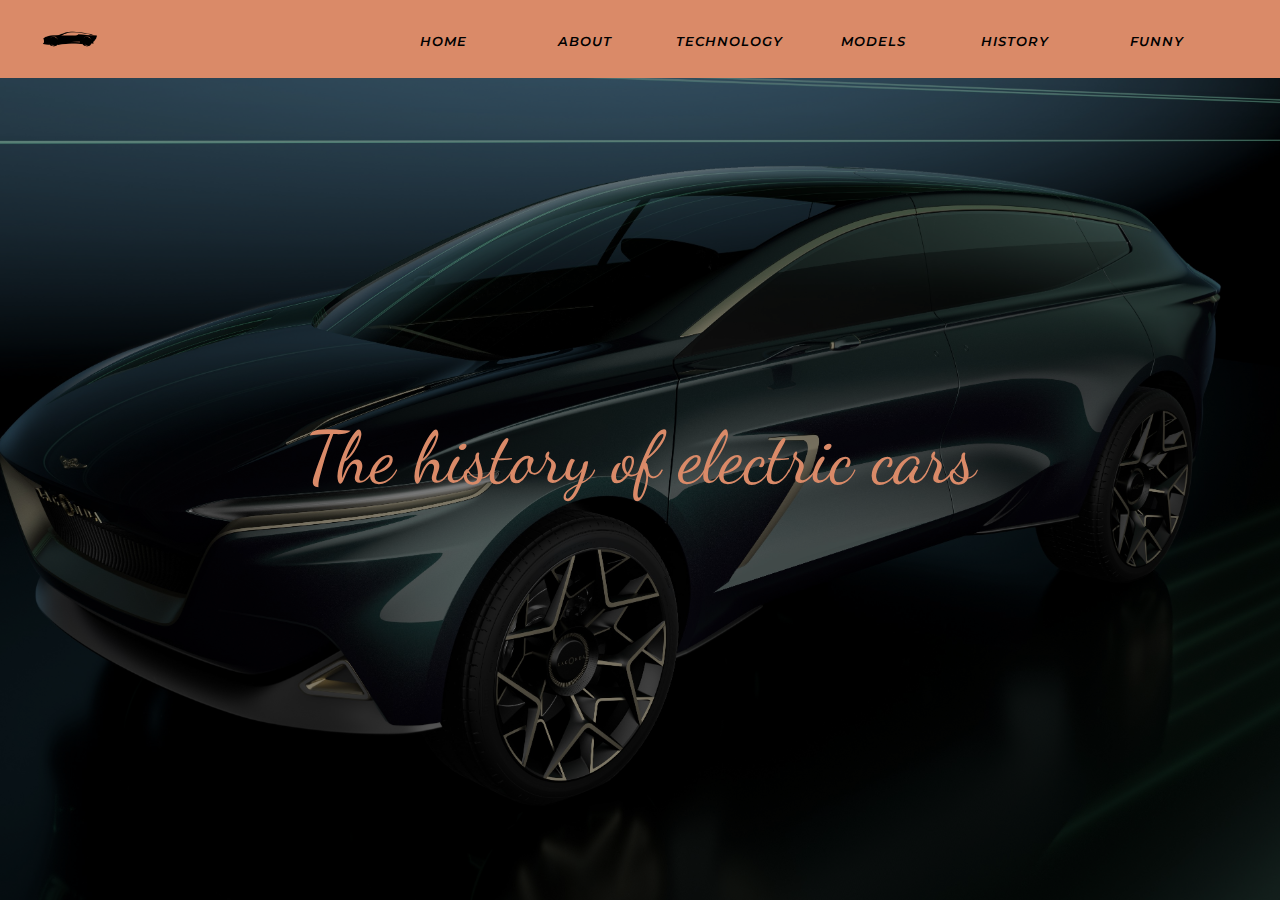
<file: index.html>
<!DOCTYPE html>
<html lang="en">
<head>
    <meta charset="UTF-8">
    <meta name="viewport" content="width=device-width, initial-scale=1.0">         
    <link rel="stylesheet" href="./technology.css">
    <link rel="stylesheet" href="./style.css">
    <title>The History Of Electric Cars</title>  
</head>

<body>

    <!-- Navigation bars -->
    <header>        
        <img src="./assets/Background-Photos/logo1.png" class="logo" alt="car-logo">

        <!-- Mobile navigation bar -->
        <input type="checkbox" id="nav-toggle" class="nav-toggle">

        <nav class="mobile-nav">
            <ul>
                <li><a href="./index.html">Home</a></li>
                <li><a href="./about.html">About</a></li>
                <li><a href="./eco-techno.html">Technology</a></li>
                <li><a href="./models.html">Models</a></li>
                <li><a href="./history.html">History</a></li>
                <li><a href="./funny.html">Funny</a></li>
            </ul>
        </nav>

        <label for="nav-toggle" class="nav-toggle-label" >
            <span></span>
        </label>


        <!-- Desktop navigation bar -->
        <nav class="desktop-nav">
            <ul>
                <li><a href="./index.html">Home</a></li>
                <li><a href="./about.html">About</a></li>
                <li><a href="./eco-techno.html">Technology</a></li>
                <li><a href="./models.html">Models</a></li>
                <li><a href="./history.html">History</a></li>
                <li><a href="./funny.html">Funny</a></li>

            </ul>
        </nav>  

    </header>
      

    <div id="container">
        <!-- Landing page -->
        <section id="landing-page">                                  
            <div class="banner"> 

                    <h1>The history of electric cars</h1>                          
                    <!-- <a href="#" class="btn">Find out more</a> -->
                    <div class="color-overlay"></div>

            </div>
        </section>  
    </div>
</file>
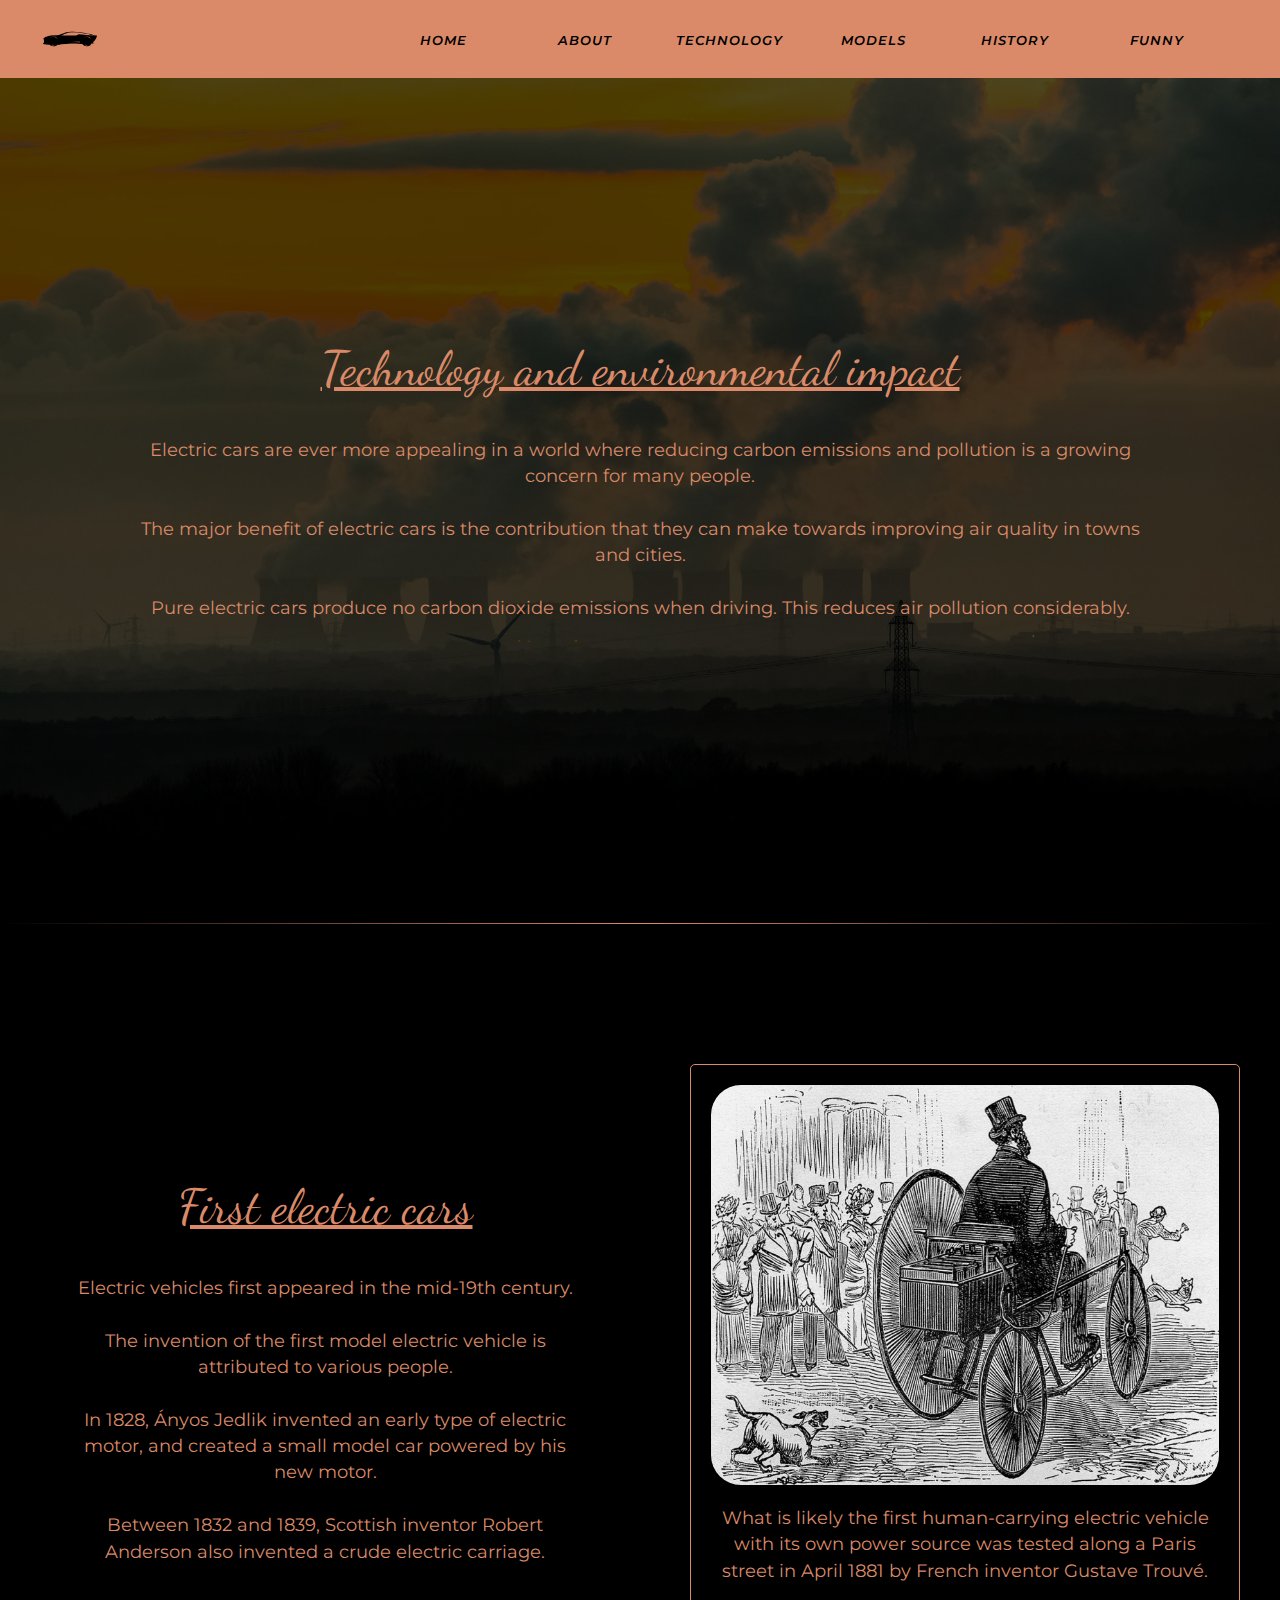
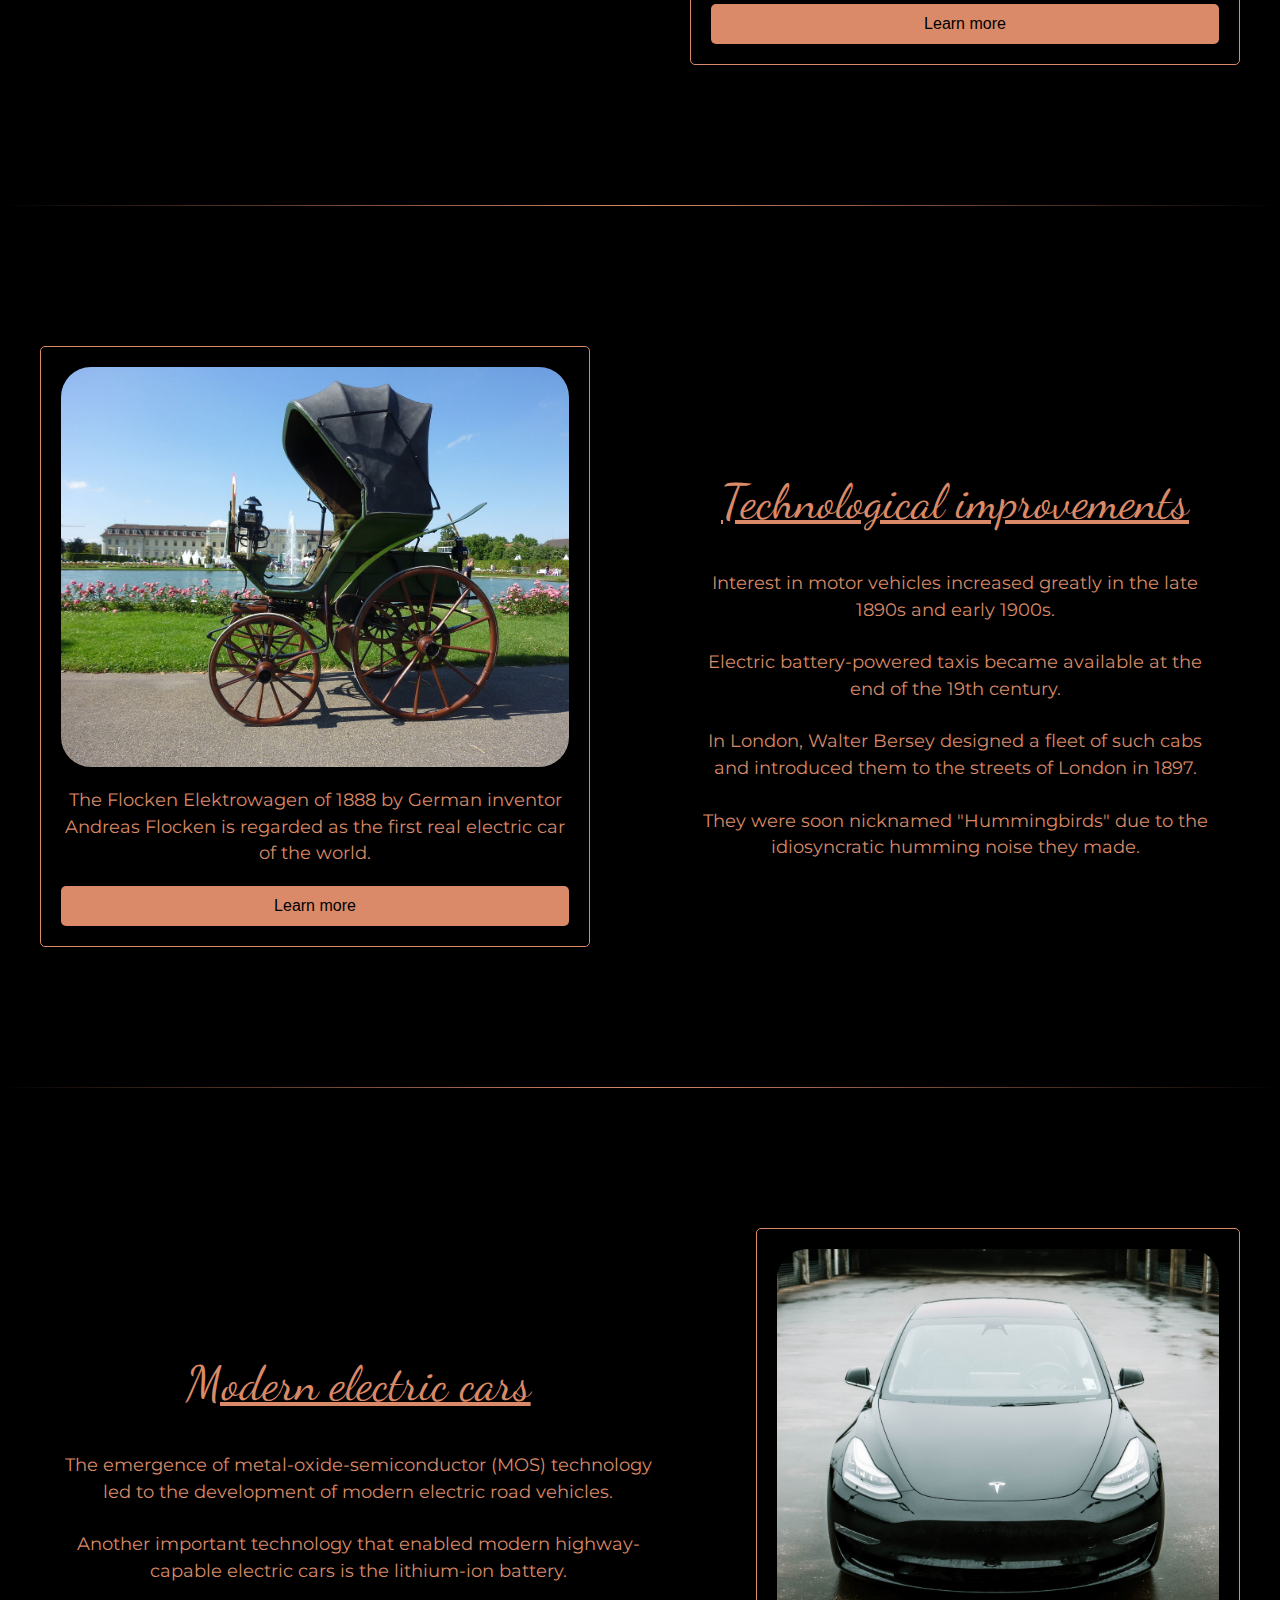
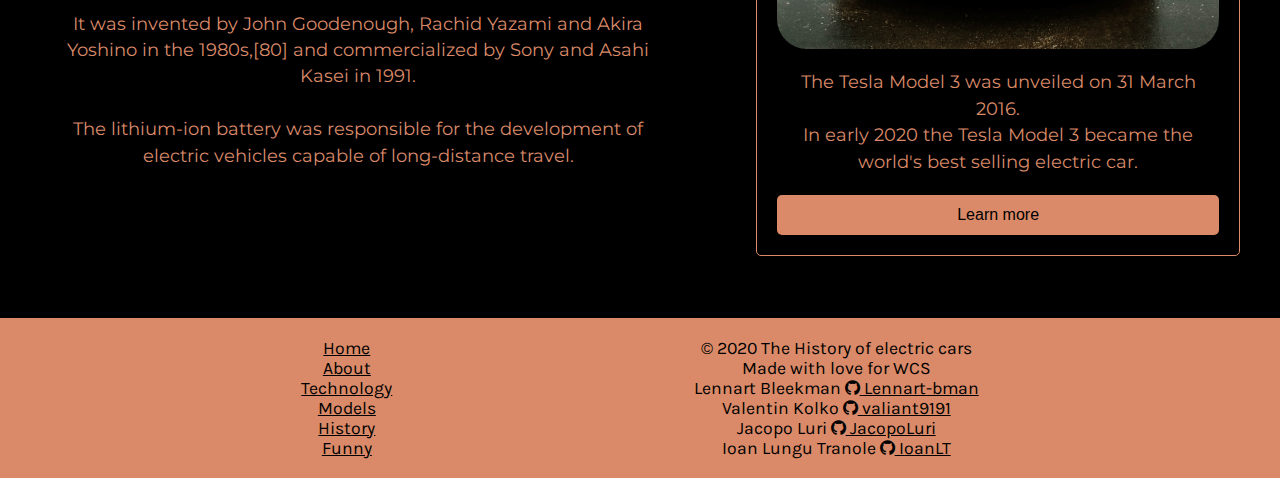
<file: eco-techno.html>
<!DOCTYPE html>
<html lang="en">
<head>
    <meta charset="UTF-8">
    <meta name="viewport" content="width=device-width, initial-scale=1.0">    
    <link rel="stylesheet" href="font-awesome-4.7.0/css/font-awesome.min.css">    
    <link rel="stylesheet" href="./technology.css">
    <!-- <link rel="stylesheet" href="./style.css">         -->
    <title>Electric Cars Technology</title>  
</head>

<body>

    <!-- Navigation bars -->
    <header>        
        <img src="./assets/Background-Photos/logo1.png" class="logo" alt="car-logo">

        <!-- Mobile navigation bar -->
        <input type="checkbox" id="nav-toggle" class="nav-toggle">

        <nav class="mobile-nav">
            <ul>
                <li><a href="./index.html">Home</a></li>
                    <li><a href="./about.html">About</a></li>
                    <li><a href="./technology.html">Technology</a></li>
                    <li><a href="./models.html">Models</a></li>
                    <li><a href="./history.html">History</a></li>
                    <li><a href="./funny.html">Funny</a></li>
            </ul>
        </nav>

        <label for="nav-toggle" class="nav-toggle-label" >
            <span></span>
        </label>


        <!-- Desktop navigation bar -->
        <nav class="desktop-nav">
            <ul>
                <li><a href="./index.html">Home</a></li>
                <li><a href="./about.html">About</a></li>
                <li><a href="./technology.html">Technology</a></li>
                <li><a href="./models.html">Models</a></li>
                <li><a href="./history.html">History</a></li>
                <li><a href="./funny.html">Funny</a></li>
            </ul>
        </nav>  

    </header>
      
    <!-- Technology page -->
    <div id="technology--container">
        
        <!-- Intro section -->
        <section id="intro--page">                                  
            <h2 class="intro--heading">Technology and environmental impact</h2>
            <p class="intro--description">
                Electric cars are ever more appealing in a world where reducing carbon emissions and pollution is a growing concern for many people. <br><br>
                The major benefit of electric cars is the contribution that they can make towards improving air quality in towns and cities.<br><br>
                Pure electric cars produce no carbon dioxide emissions when driving. This reduces air pollution considerably.                                
            </p>
            <div class="color-overlay"></div>            
        </section>

        <hr class="line--break">

        <!-- First cars section -->
        <section id="first--cars">
            <div class="first--cars--description">
                <h3>First electric cars</h3>
                <p>
                    Electric vehicles first appeared in the mid-19th century. <br><br>
                    The invention of the first model electric vehicle is attributed to various people.<br><br>
                    In 1828, Ányos Jedlik invented an early type of electric motor, and created a small model car powered by his new motor.<br><br>
                    Between 1832 and 1839, Scottish inventor Robert Anderson also invented a crude electric carriage.<br><br>
                </p>
            </div>
                                              
            <div class="cards card1">
                <img src="./assets/Background-Photos/first_electric_car.png" alt="first-electric-car">
                <p class="card--para">
                    What is likely the first human-carrying electric vehicle with its own power source was tested along a Paris street in April 1881 by French inventor Gustave Trouvé.
                </p>
                <button class="card--button">Learn more</button>
            </div>            
        </section> 


        <hr class="line--break">


        <!-- Technological progress section -->
        <section id="technological--improvements">   
            <div class="technological--description">
                <h3>Technological improvements</h3> 
                <p>
                    Interest in motor vehicles increased greatly in the late 1890s and early 1900s.<br><br>
                    Electric battery-powered taxis became available at the end of the 19th century.<br><br>
                    In London, Walter Bersey designed a fleet of such cabs and introduced them to the streets of London in 1897.<br><br>
                    They were soon nicknamed "Hummingbirds" due to the idiosyncratic humming noise they made.
                </p>
            </div>                               
                                             
            <div class="cards card2">
                <img src="./assets/Background-Photos/tech-improvement2.jpg" alt="improved-electric-car">
                <p class="card--para">
                    The Flocken Elektrowagen of 1888 by German inventor Andreas Flocken is regarded as the first real electric car of the world.
                </p>
                <button class="card--button">Learn more</button>
            </div>            
        </section> 


        <hr class="line--break">


        <!-- Modern technology section -->
        <section id="modern--cars">   
            <div class="modern--cars--description">
                <h3>Modern electric cars</h3> 
                <p>
                    The emergence of metal-oxide-semiconductor (MOS) technology led to the development of modern electric road vehicles.<br><br>
                    Another important technology that enabled modern highway-capable electric cars is the lithium-ion battery.<br><br>
                    It was invented by John Goodenough, Rachid Yazami and Akira Yoshino in the 1980s,[80] and commercialized by Sony and Asahi Kasei in 1991.<br><br>
                    The lithium-ion battery was responsible for the development of electric vehicles capable of long-distance travel.
                </p>
            </div>                               
                                             
            <div class="cards card3">
                <img src="./assets/Background-Photos/modern-car.jpg" alt="improved-electric-car">
                <p class="card--para">
                    The Tesla Model 3 was unveiled on 31 March 2016.<br>
                    In early 2020 the Tesla Model 3 became the world's best selling electric car.
                </p>
                <button class="card--button">Learn more</button>
            </div>
        </section> 
    </div> 

    <!-- Footer section -->
    <!-- <hr class="models-break"> -->
    <footer>
        <ul class="footer-ul">
            <li><a href="index.html">Home</a></li>
            <li><a href="about.html">About</a></li>
            <li><a href="eco-techno.html">Technology</a></li>
            <li><a href="models.html">Models</a></li>
            <li><a href="history.html">History</a></li>
            <li><a href="funny.html">Funny</a></li>
        </ul>
        <ul class="footer-ul">
            <li>© 2020 The History of electric cars</li>
            <li>Made with love for WCS</li>
            <li>Lennart Bleekman <a href="https://github.com/Lennart-bman" target="_blank"><i class="fa fa-github"
                        aria-hidden="true"></i> Lennart-bman</a></li>
            <li>Valentin Kolko <a href="https://github.com/valiant9191" target="_blank"><i class="fa fa-github"
                        aria-hidden="true"></i> valiant9191</a></li>
            <li>Jacopo Luri <a href="https://github.com/JacopoLuri" target="_blank"><i class="fa fa-github"
                        aria-hidden="true"></i> JacopoLuri</a></li>
            <li>Ioan Lungu Tranole <a href="https://github.com/IoanLT" target="_blank"><i class="fa fa-github"
                        aria-hidden="true"></i> IoanLT</a></li>
        </ul>
    </footer>

    
</body>
</html>
</file>
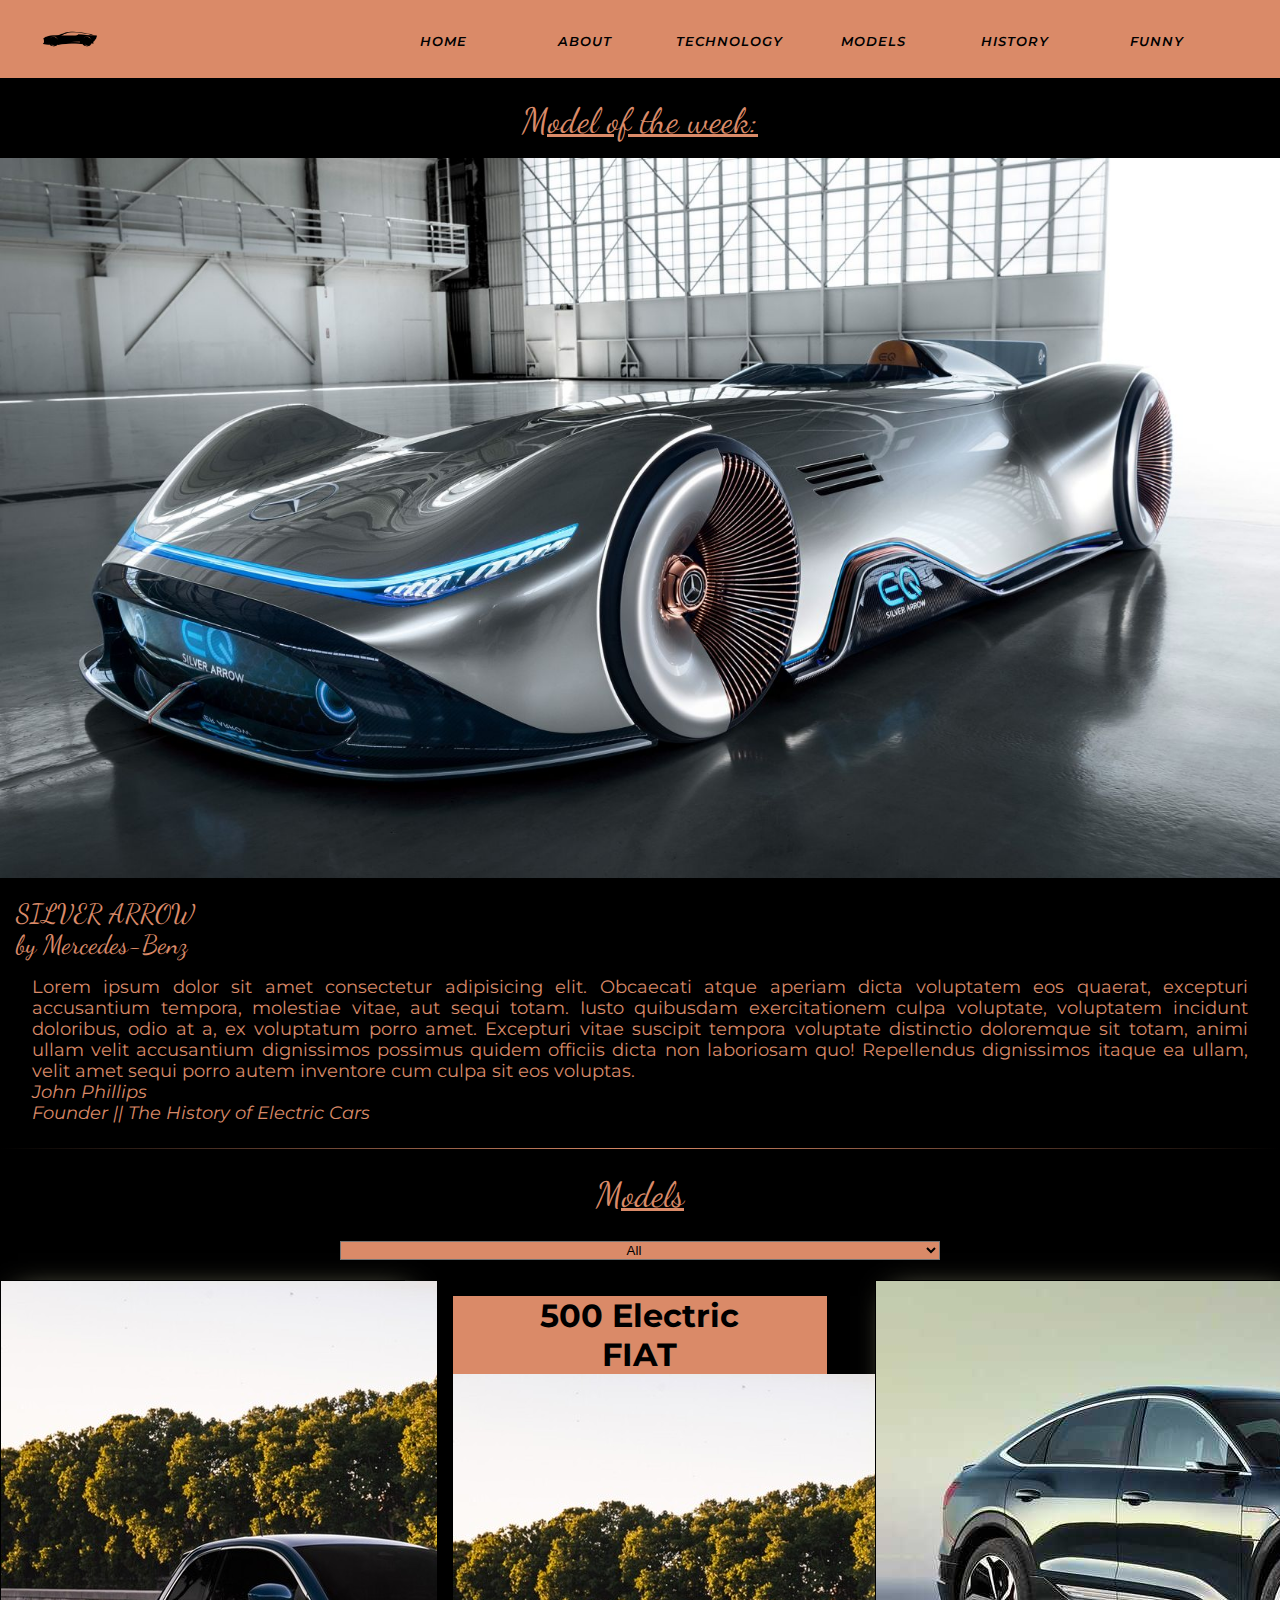
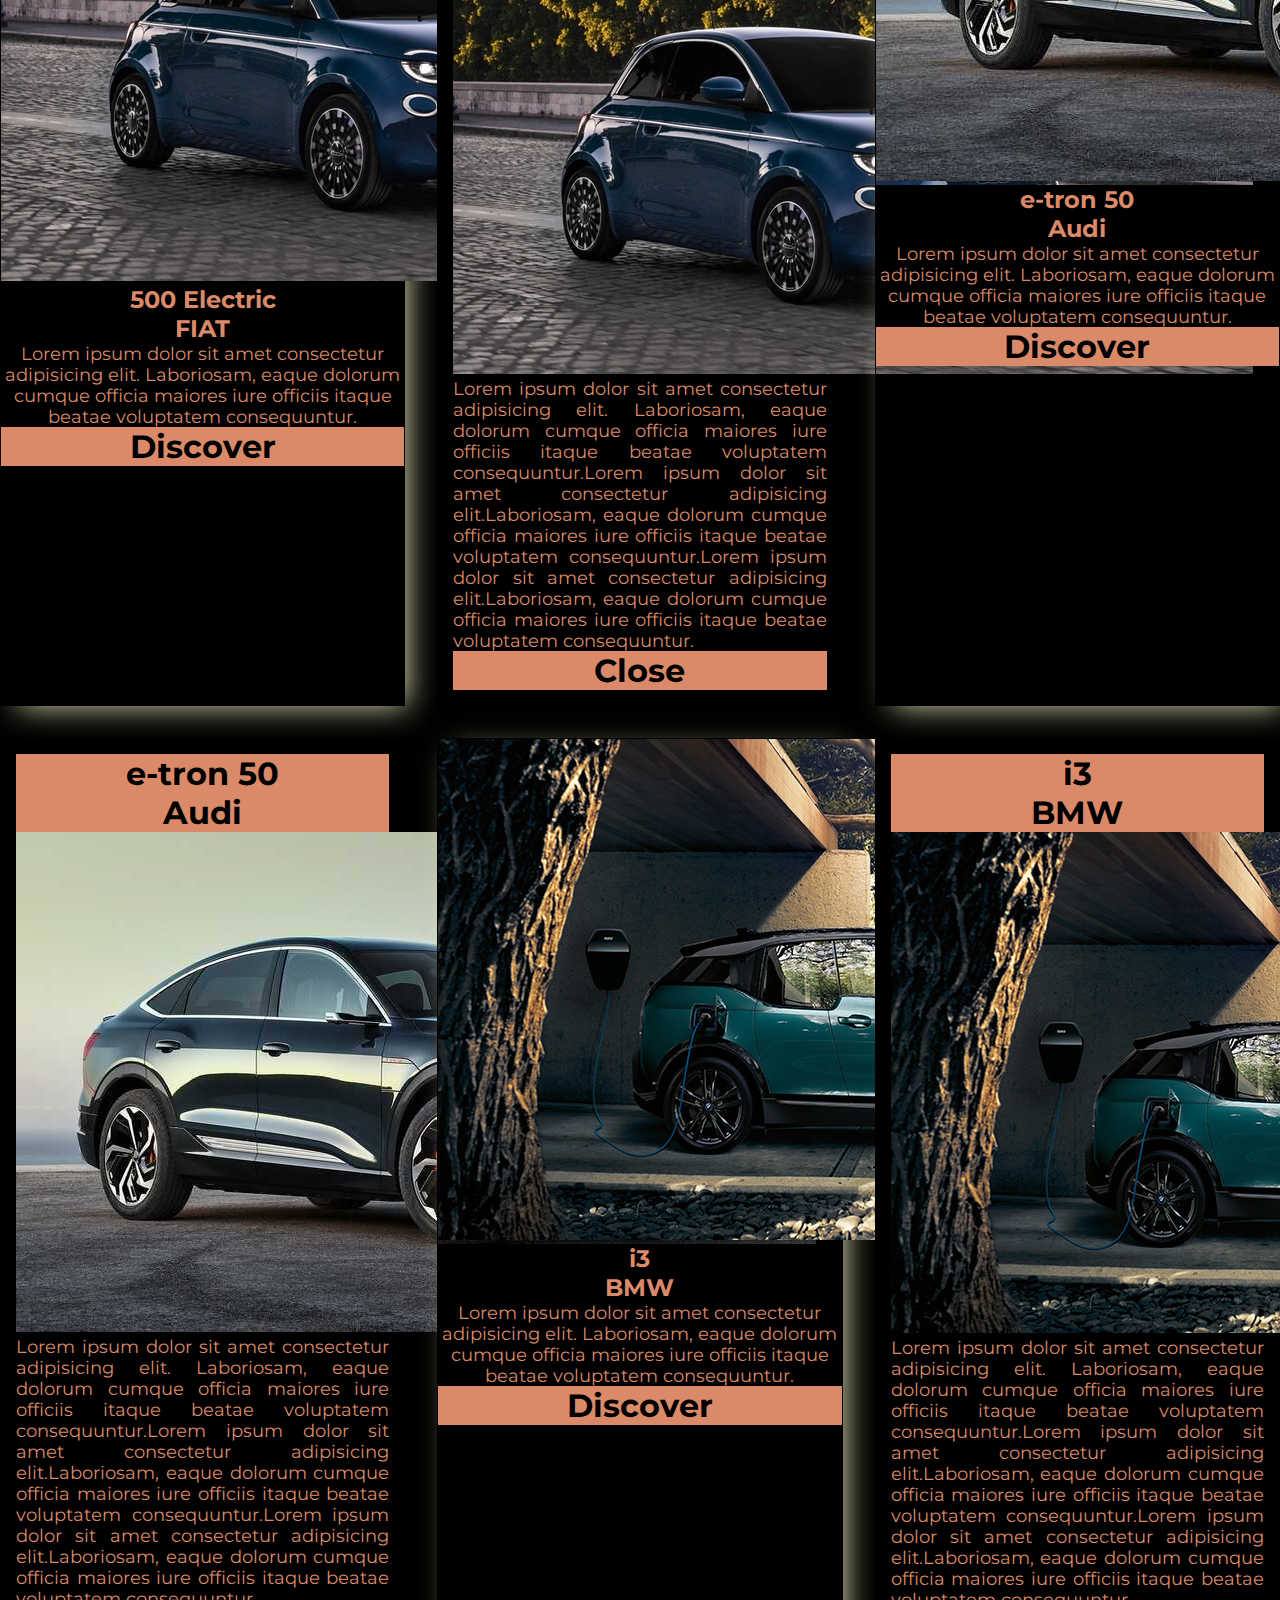
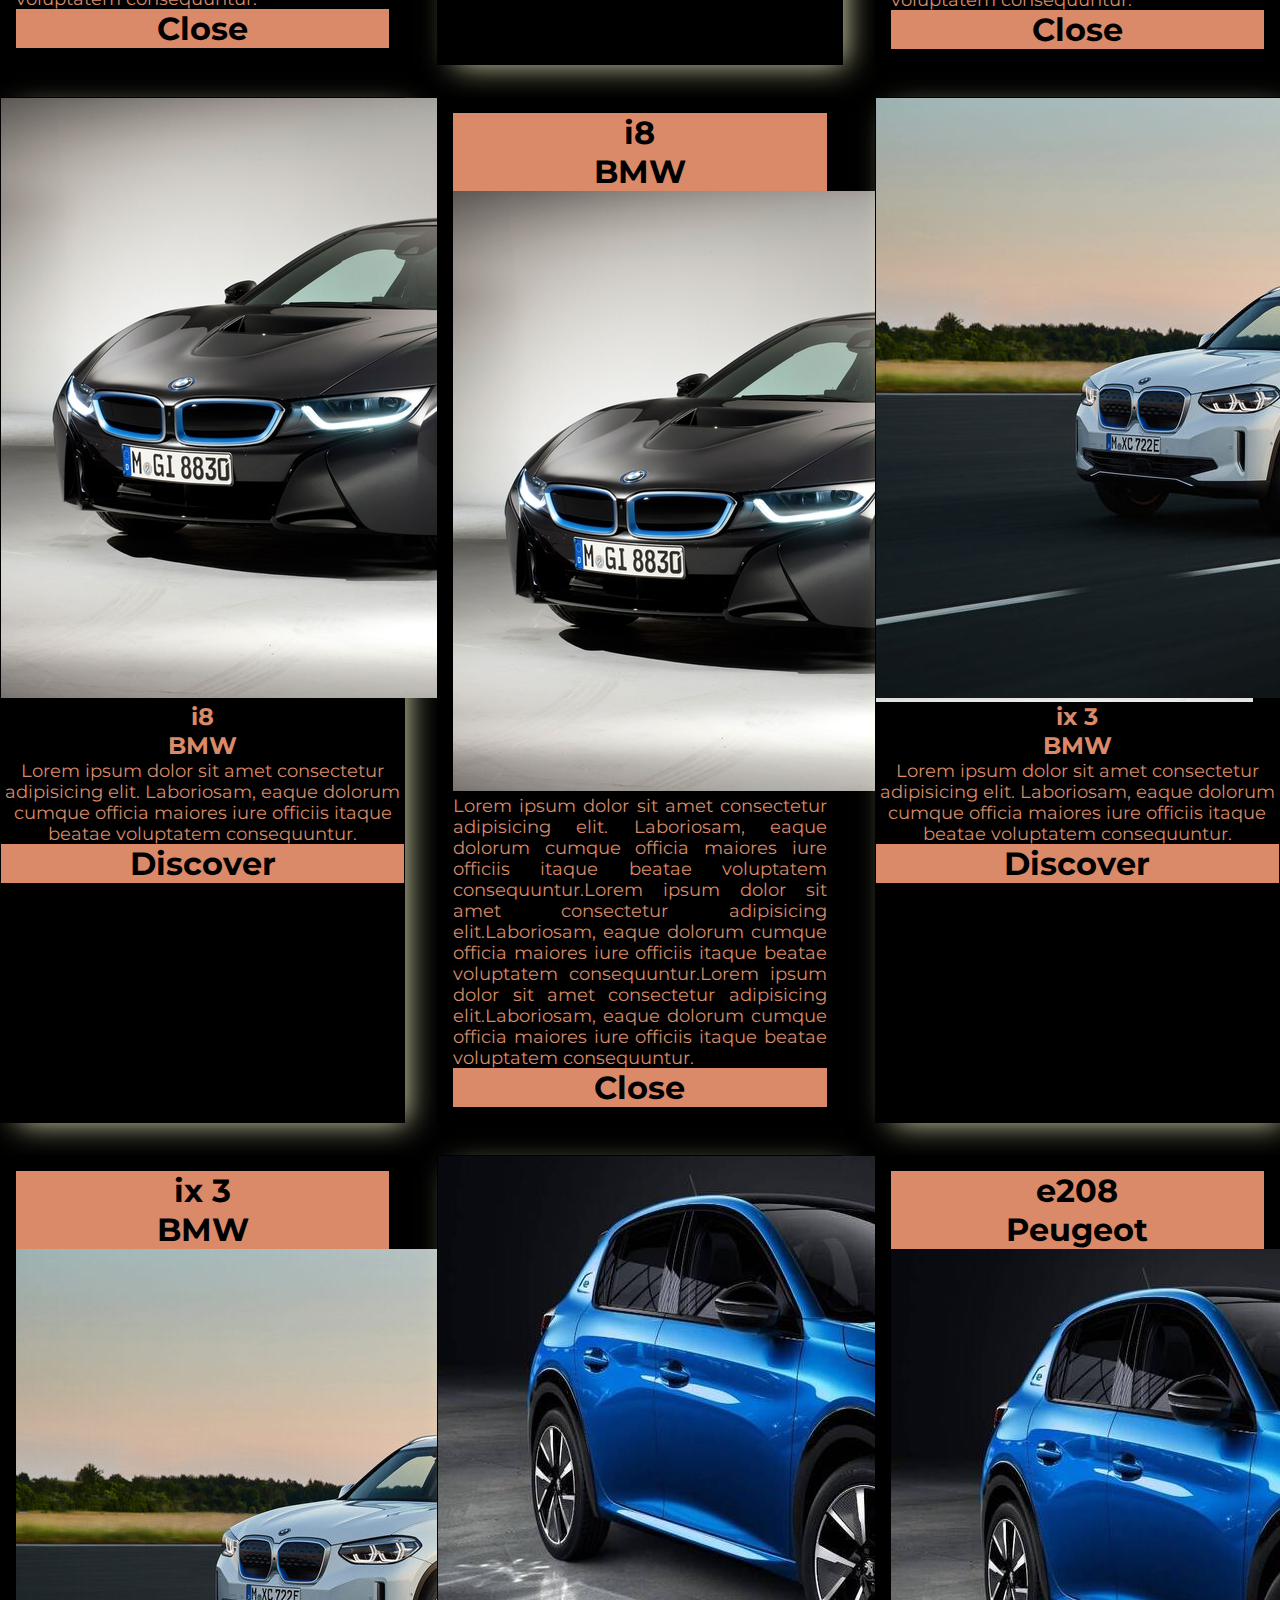
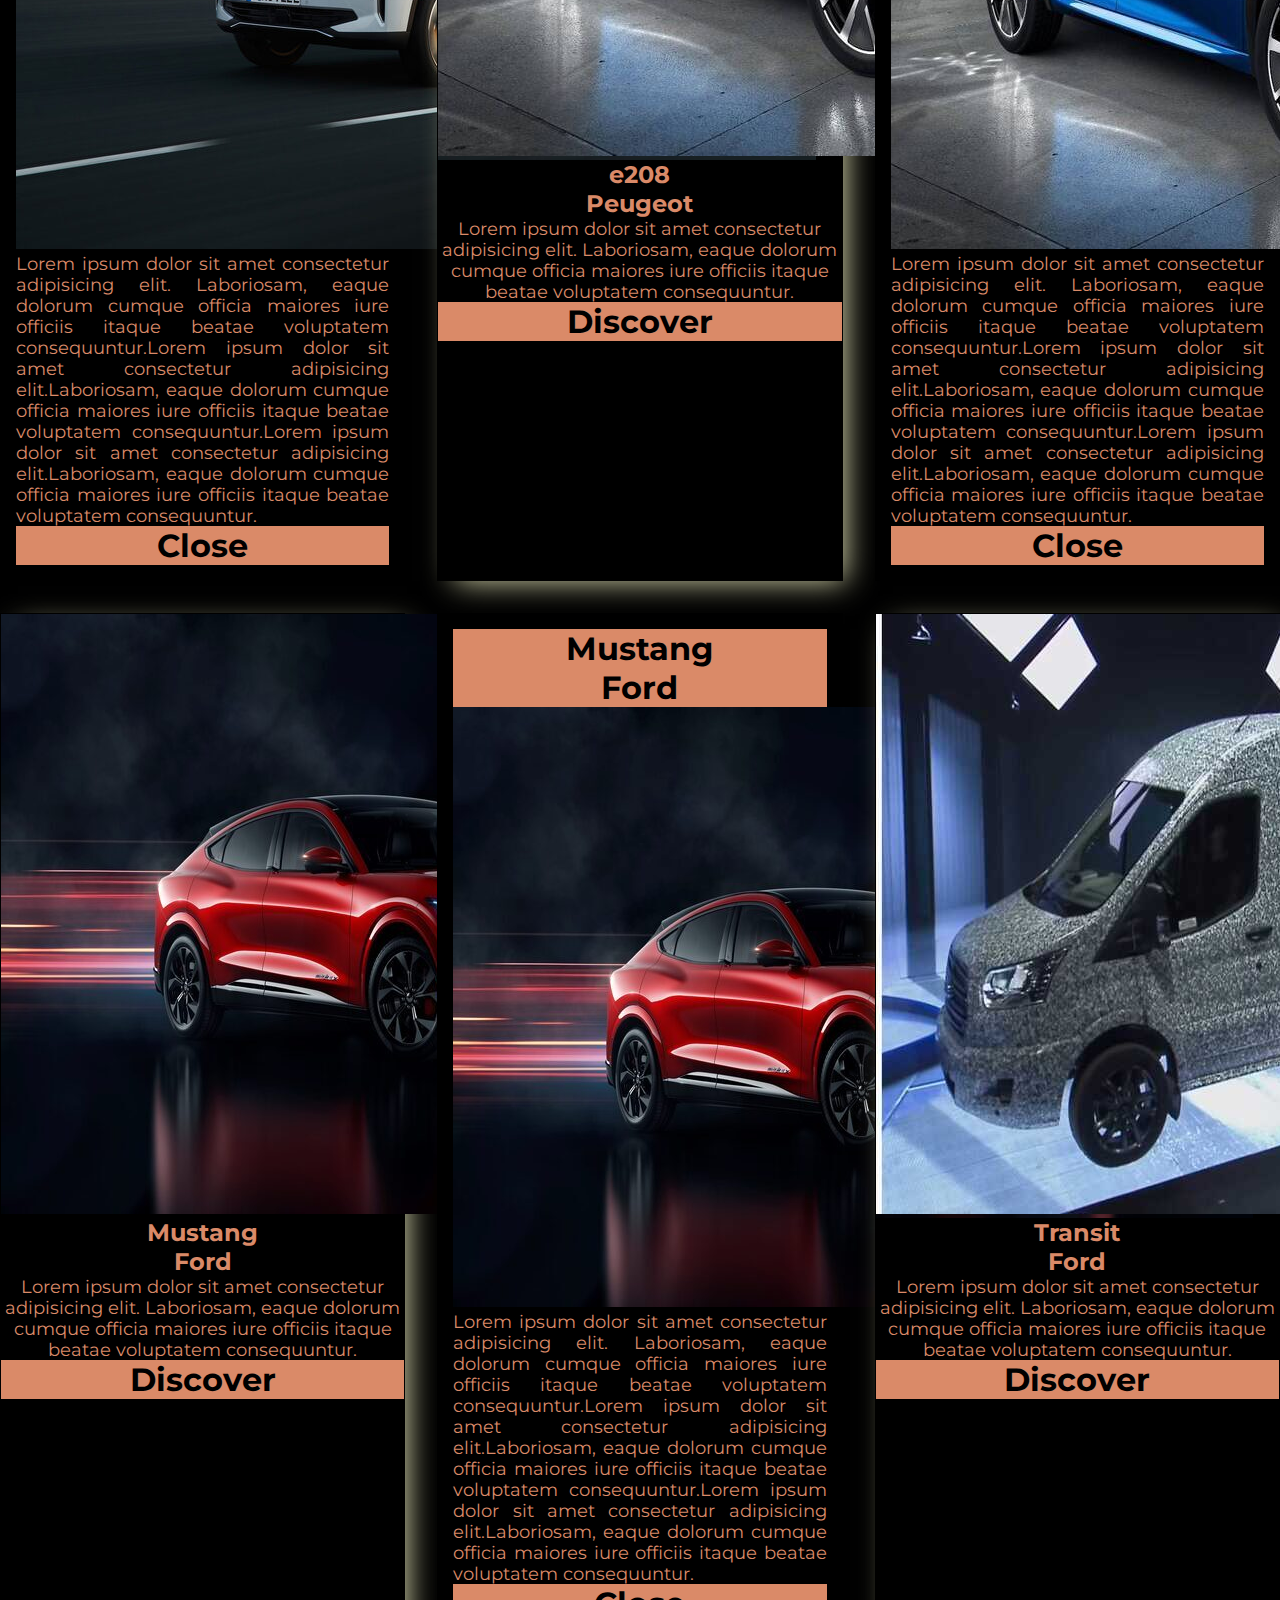
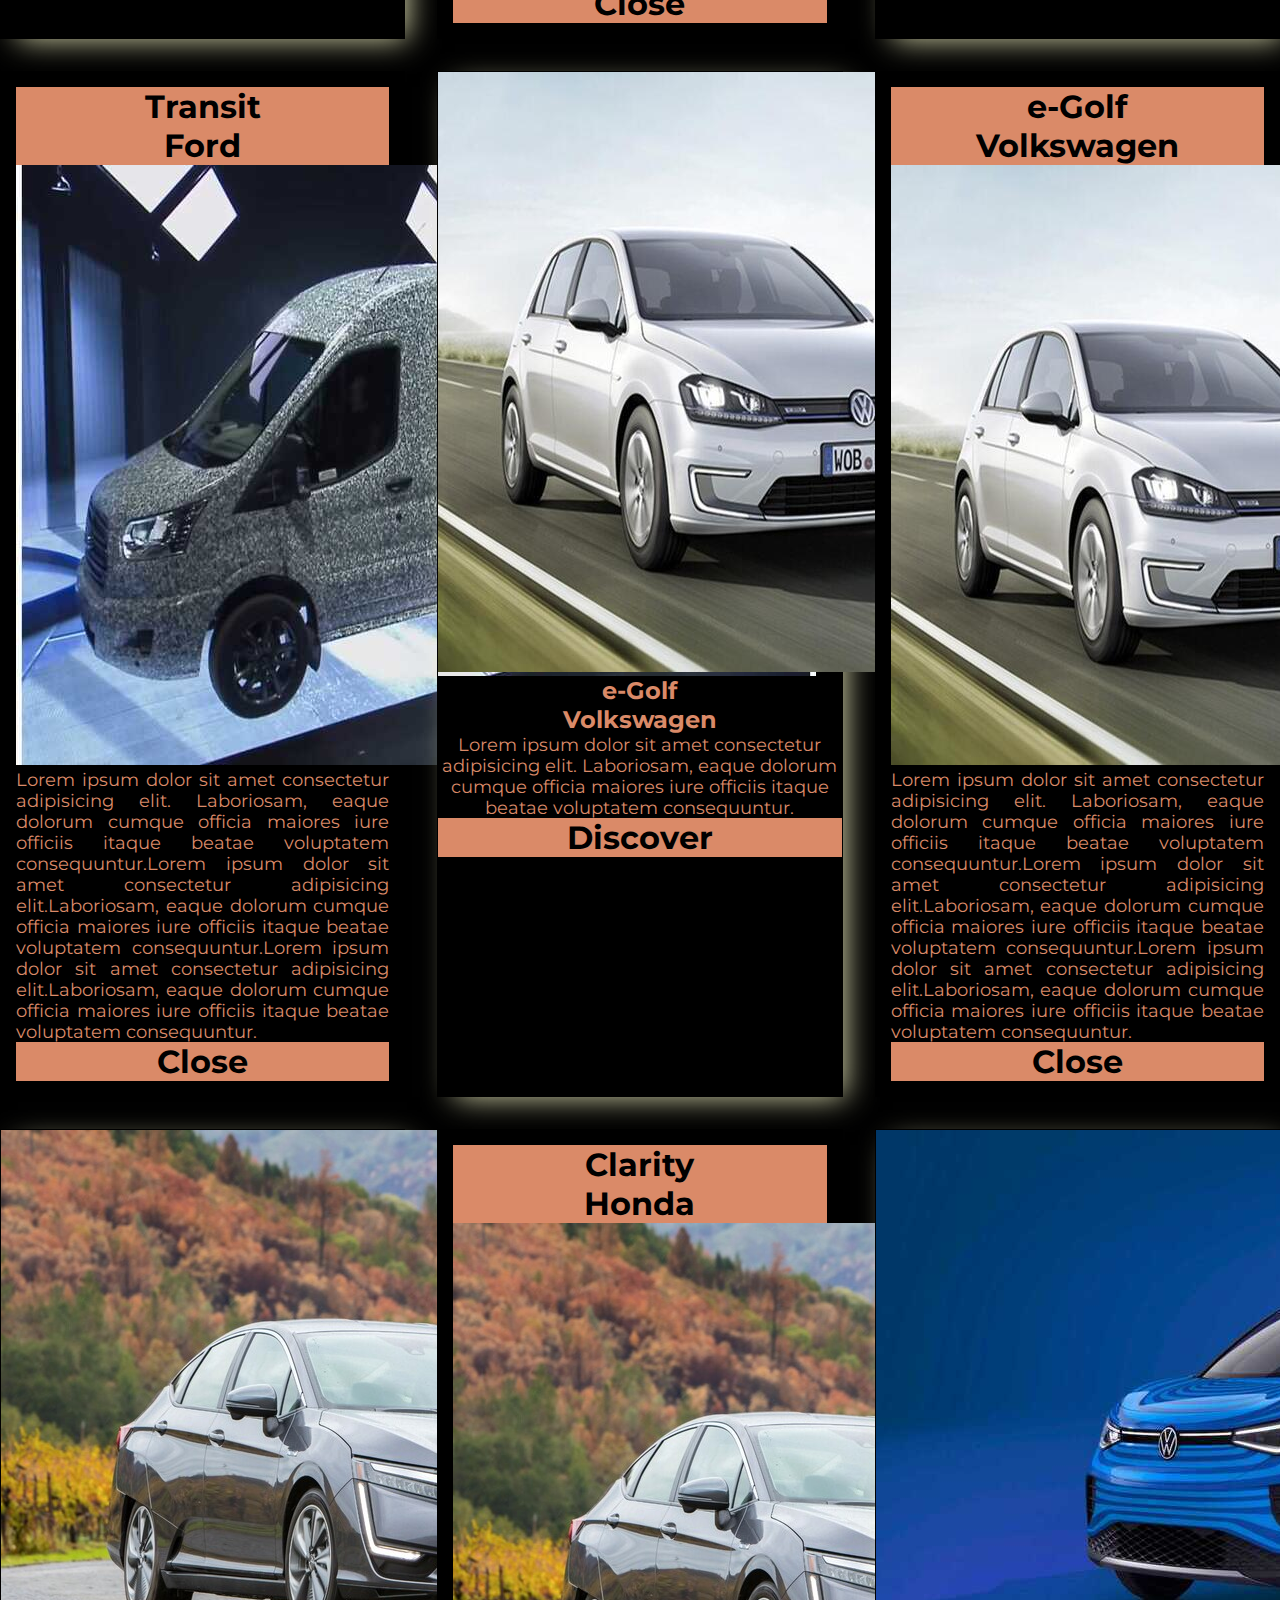
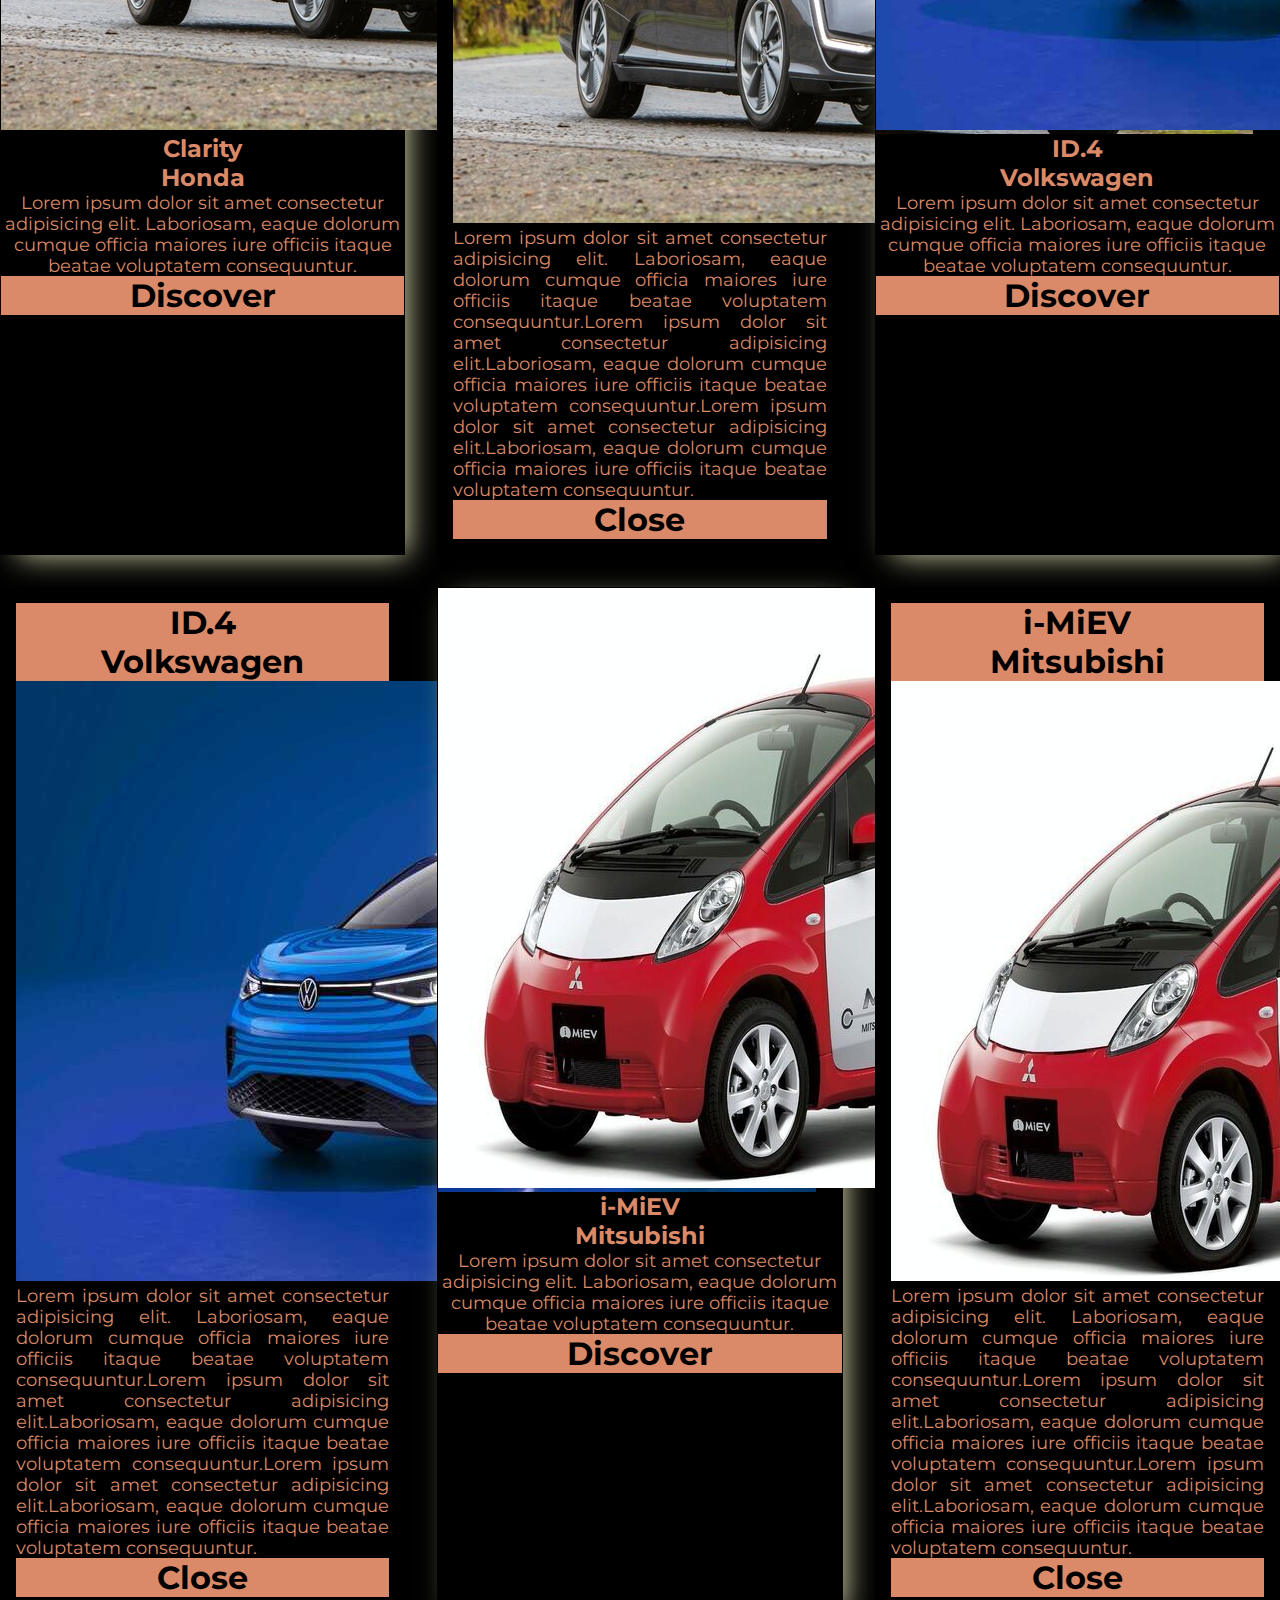
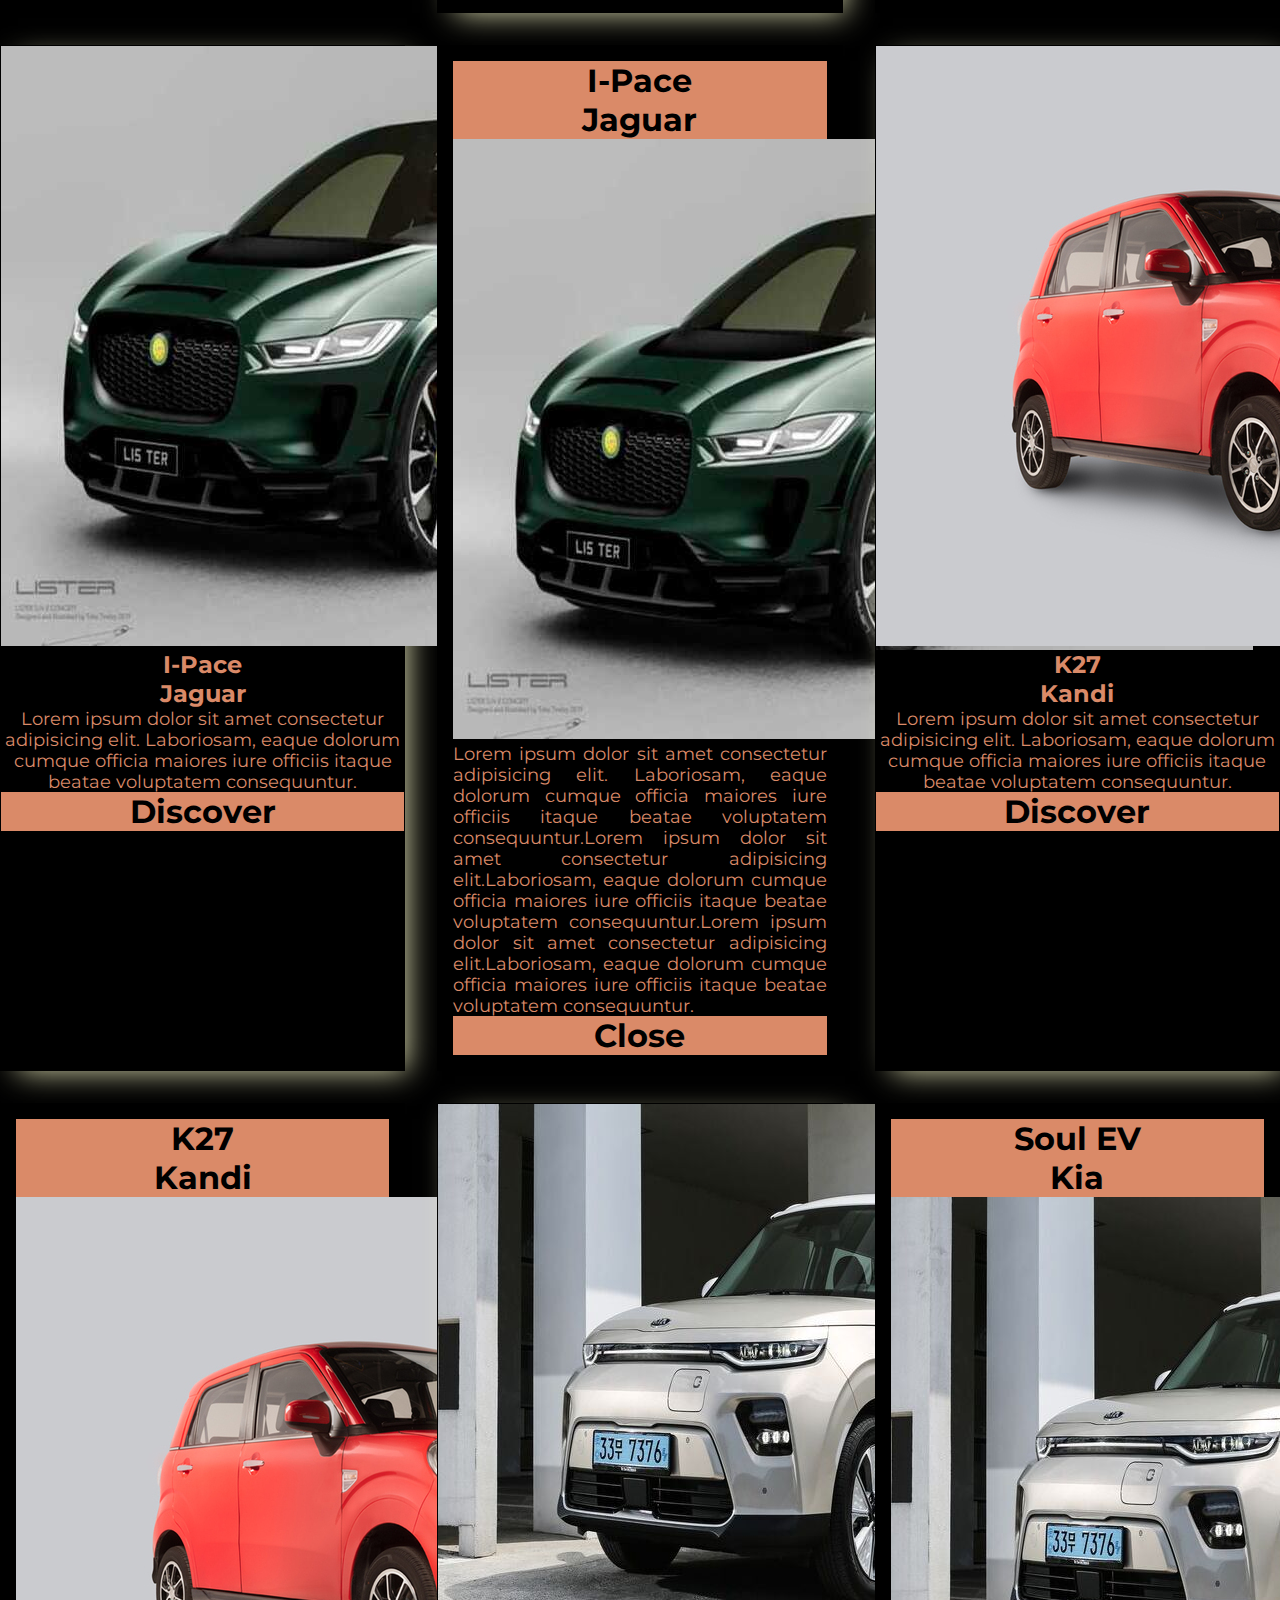
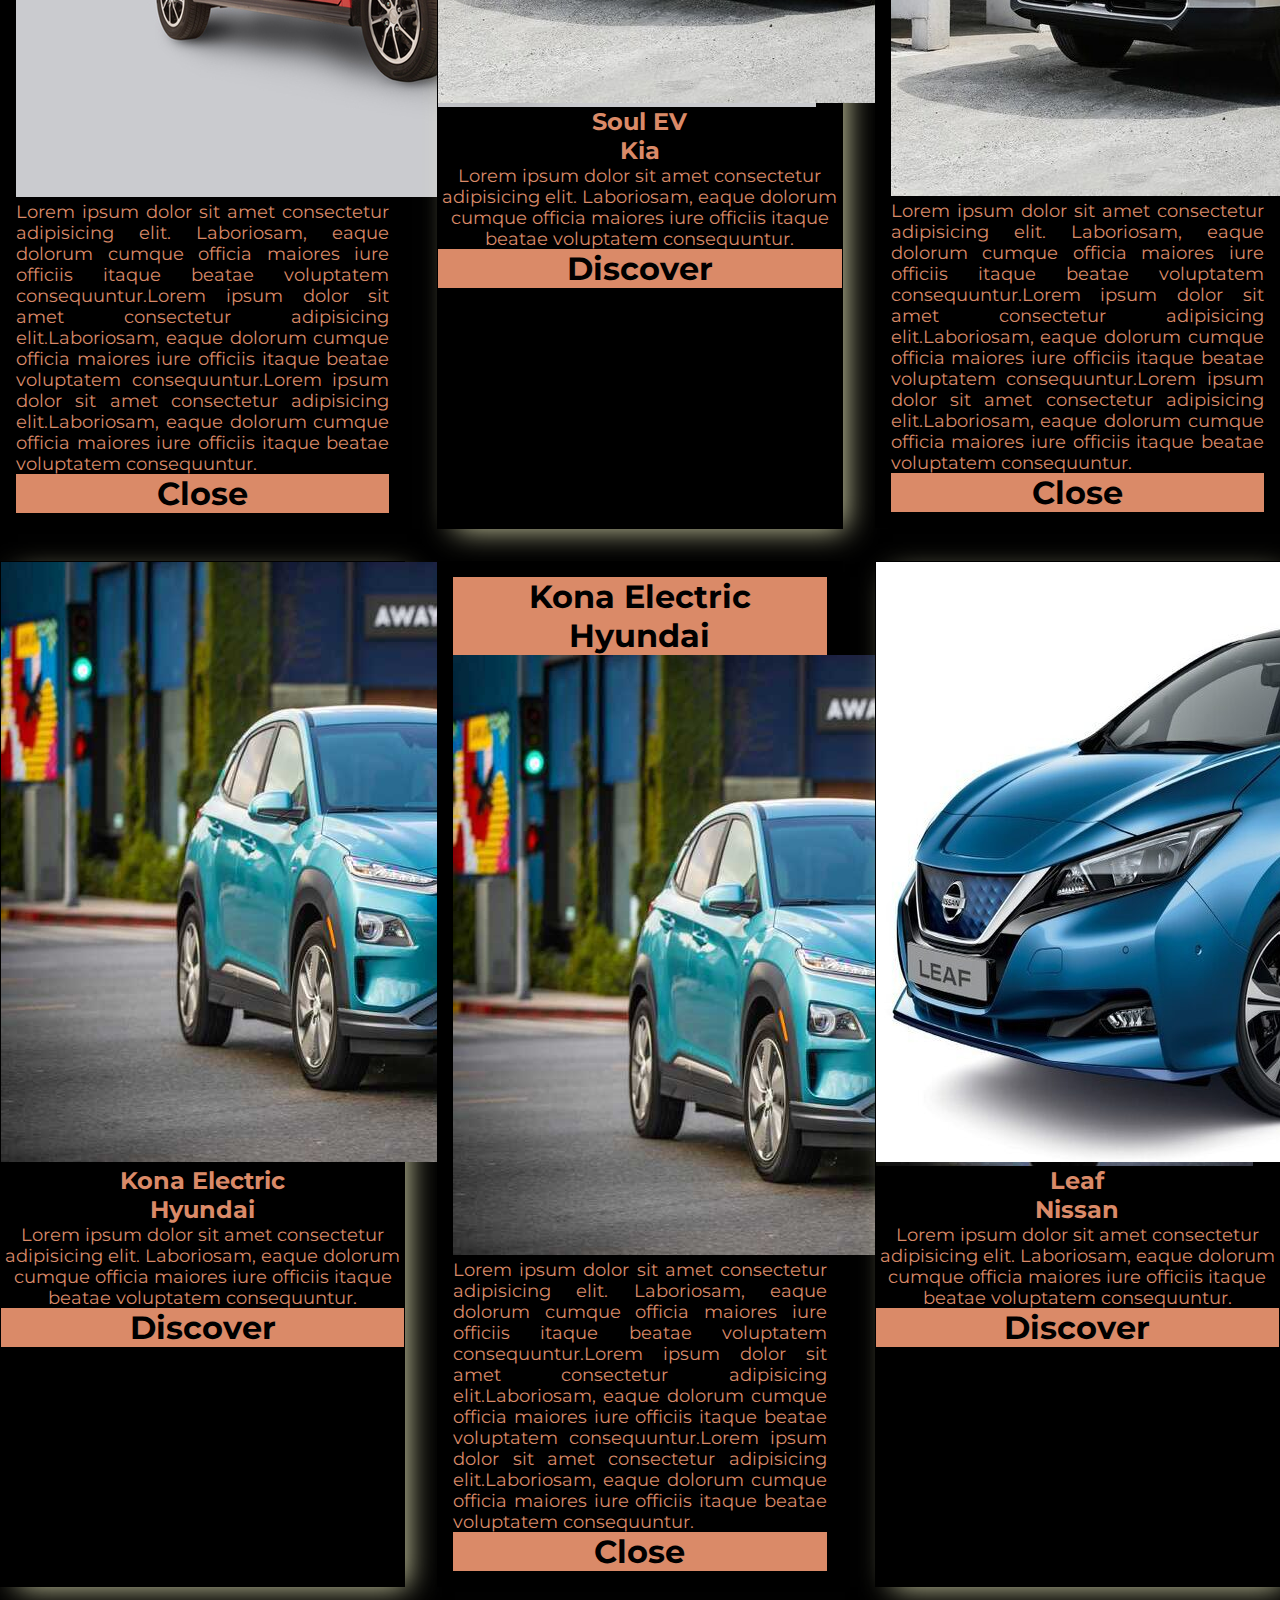
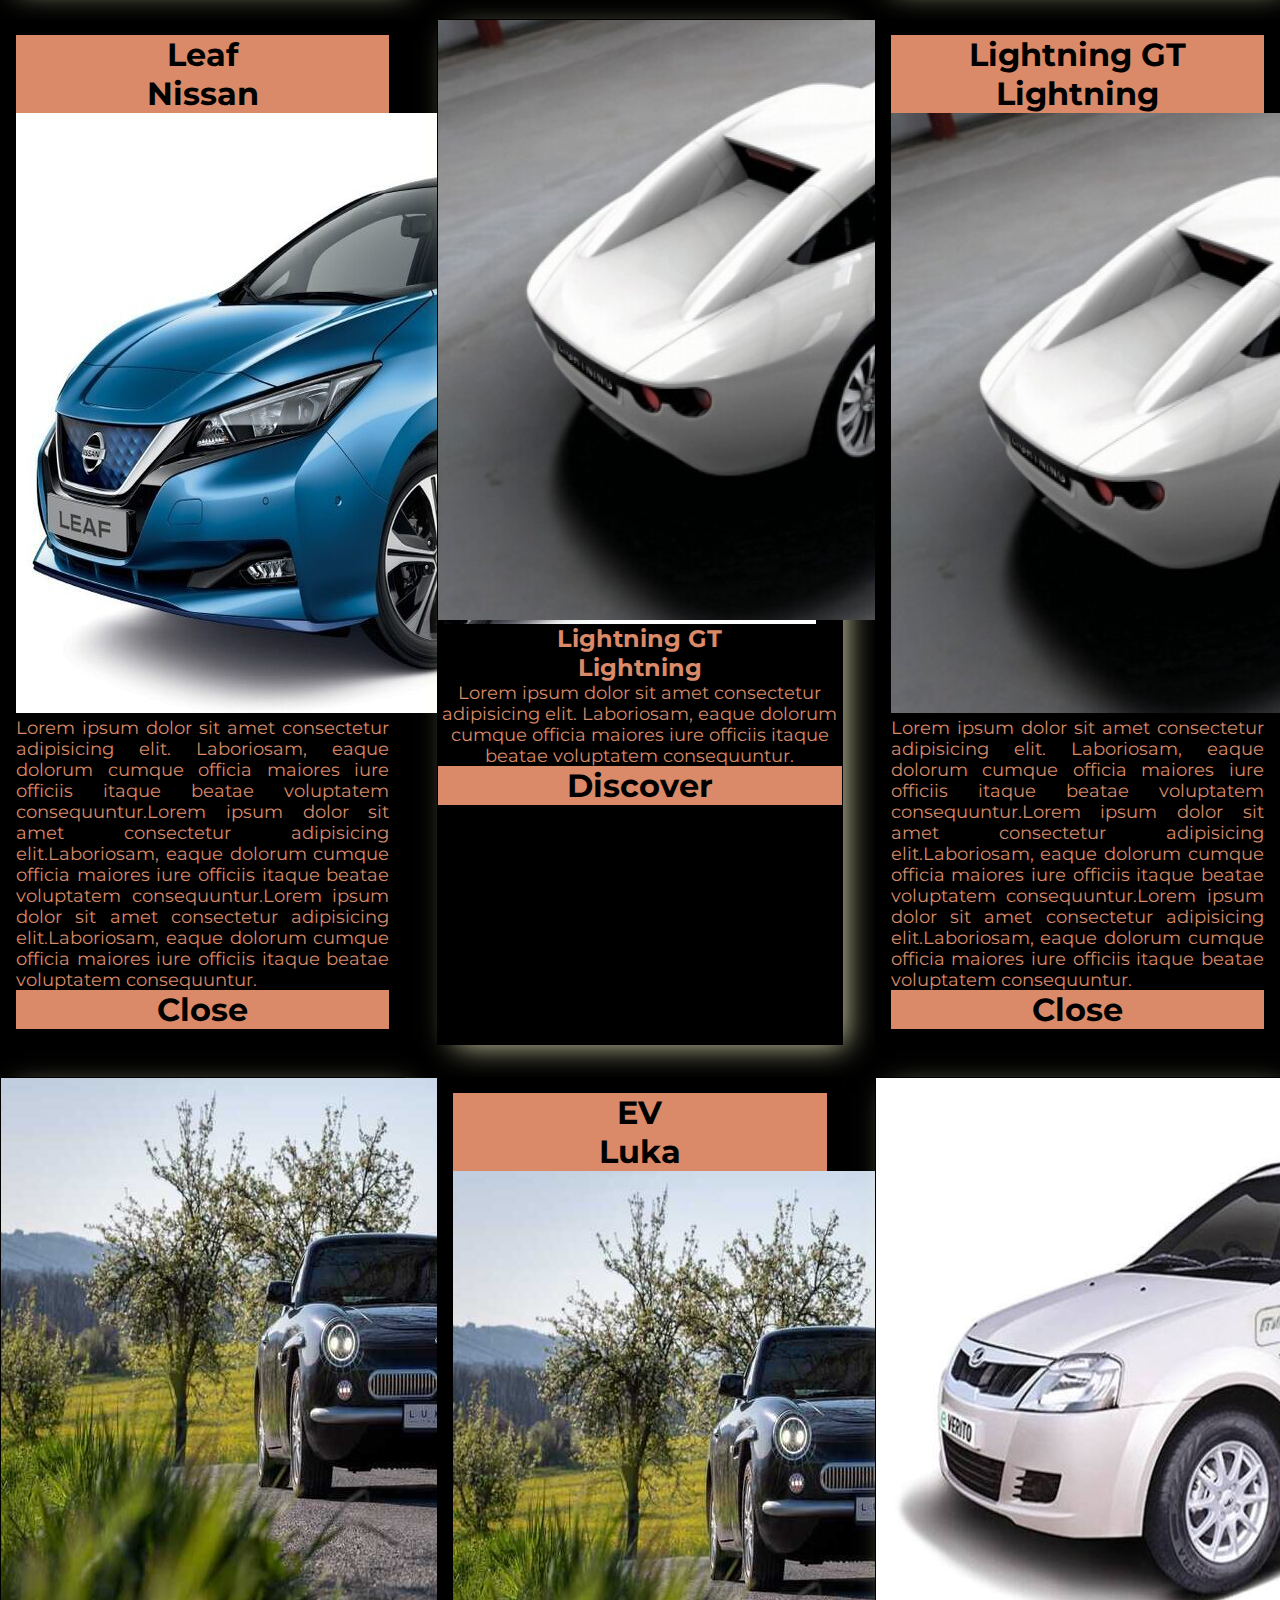
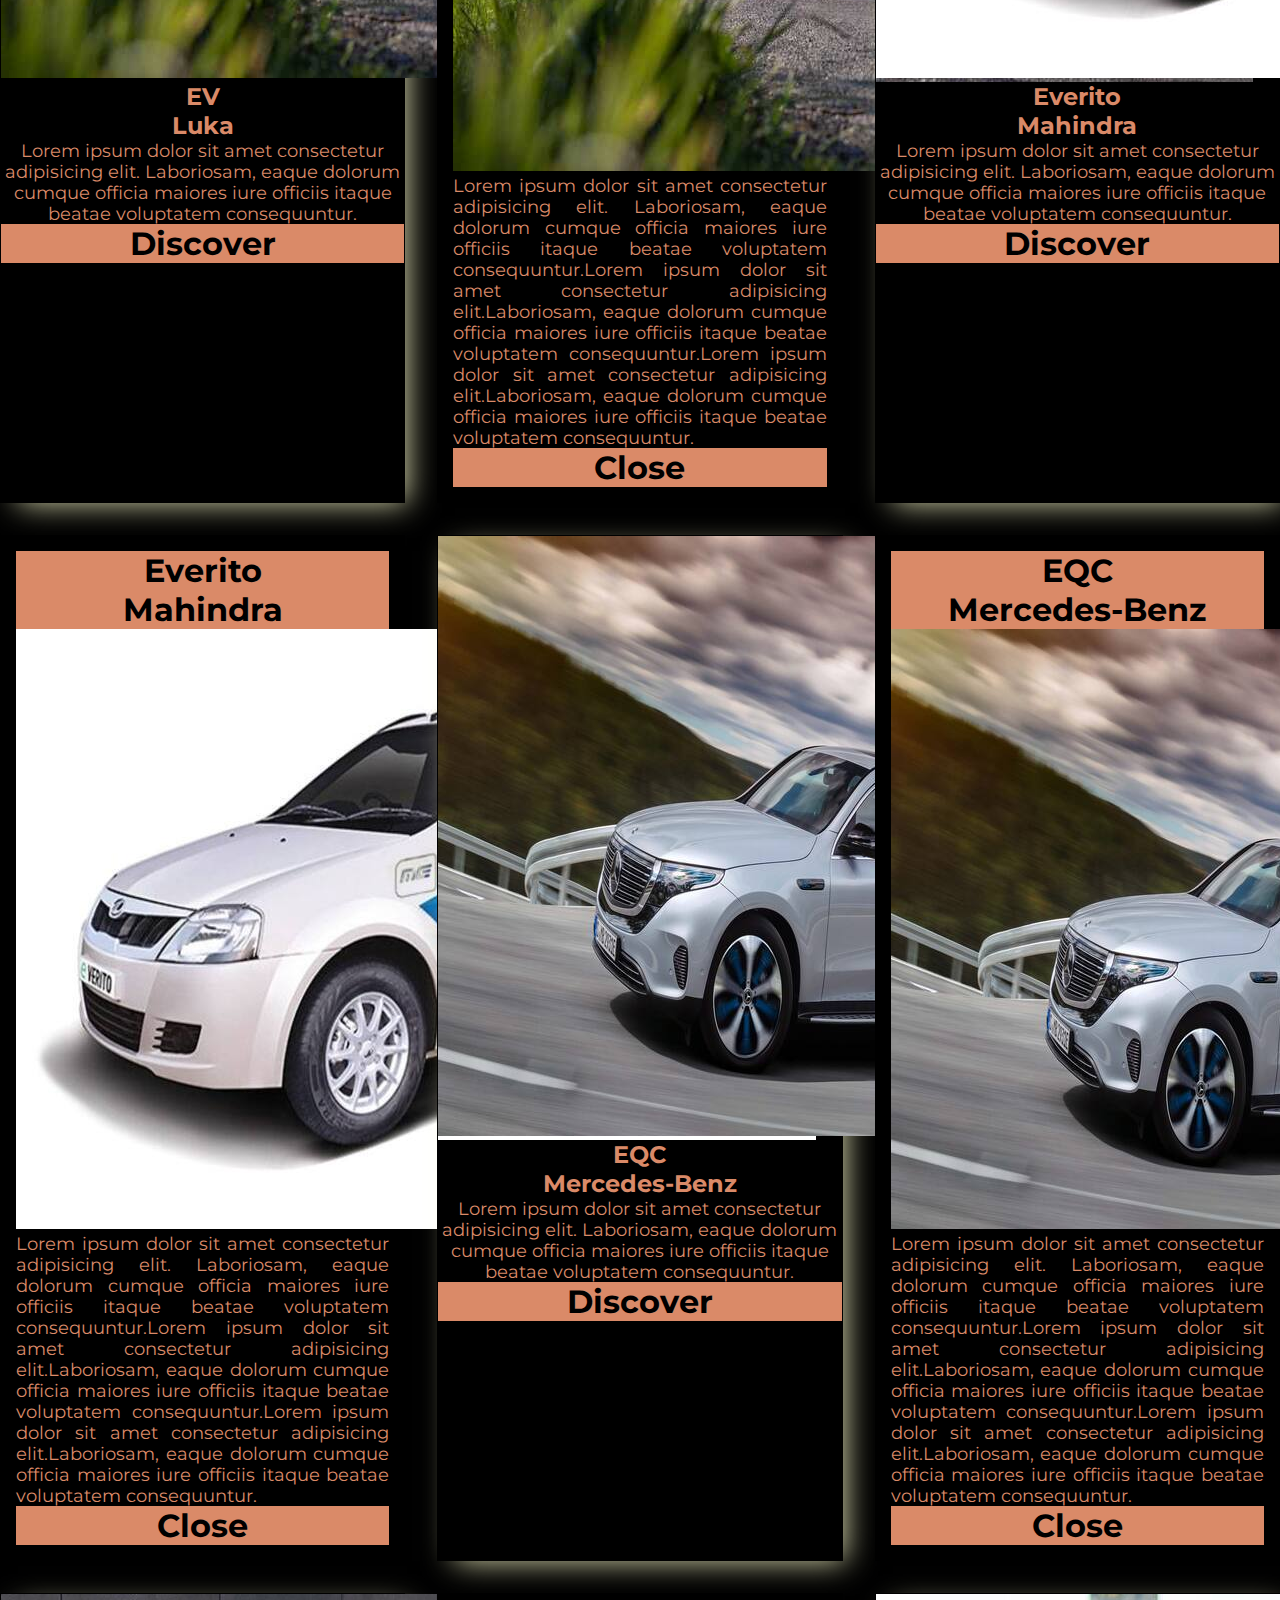
<file: models.html>
<!DOCTYPE html>
<html lang="en">
<head>
    <meta charset="UTF-8">
    <meta name="viewport" content="width=device-width, initial-scale=1.0">
    

    <!-- bootstrap css link -->
    <link rel="stylesheet" href="https://cdn.jsdelivr.net/npm/bootstrap@4.5.3/dist/css/bootstrap.min.css"
        integrity="sha384-TX8t27EcRE3e/ihU7zmQxVncDAy5uIKz4rEkgIXeMed4M0jlfIDPvg6uqKI2xXr2" crossorigin="anonymous">

    <!-- font awesome css link (for github iconin footer)-->
    <link rel="stylesheet" href="font-awesome-4.7.0/css/font-awesome.min.css">

    <link rel="stylesheet" href="./style.css">

    <!-- <link href="https://fonts.googleapis.com/css?family=Karla:400,700&display=swap" rel="stylesheet"> -->
    <!-- <link href="https://fonts.googleapis.com/css?family=DM+Serif+Display&display=swap" rel="stylesheet"> -->
    <!-- <link rel="stylesheet" href="https://cdnjs.cloudflare.com/ajax/libs/font-awesome/5.13.0/css/all.min.css"> -->
    <title>Models</title>
</head>
<body>
    <!-- Navigation bars -->
    <header>
        <img src="./assets/Background-Photos/logo1.png" class="logo" alt="car-logo">
    
        <!-- Mobile navigation bar -->
        <input type="checkbox" id="nav-toggle" class="nav-toggle">
    
        <nav class="mobile-nav">
            <ul>
                <li><a href="index.html">Home</a></li>
                <li><a href="about.html">About</a></li>
                <li><a href="eco-techno.html">Technology</a></li>
                <li><a href="models.html">Models</a></li>
                <li><a href="history.html">History</a></li>
                <li><a href="funny.html">Funny</a></li>
            </ul>
        </nav>
    
        <label for="nav-toggle" class="nav-toggle-label">
            <span></span>
        </label>
    
    
        <!-- Desktop navigation bar -->
        <nav class="desktop-nav">
            <ul>
                <li><a href="index.html">Home</a></li>
                <li><a href="about.html">About</a></li>
                <li><a href="eco-techno.html">Technology</a></li>
                <li><a href="models.html">Models</a></li>
                <li><a href="history.html">History</a></li>
                <li><a href="funny.html">Funny</a></li>
            </ul>
        </nav>
    
    </header>

    <!-- Hero picture section -->
    <div class="models-hero-container">
        <h1 class="models-hero-h1">Model of the week:</h1>
        <img src="carimages/silverarrowmercedes.jpeg" alt="Mercedes Silver Arrow">
        <h2 class="models-hero-h2">SILVER ARROW <br>by Mercedes-Benz</h1>
        <p>Lorem ipsum dolor sit amet consectetur adipisicing elit. Obcaecati atque aperiam dicta voluptatem eos quaerat, excepturi accusantium tempora, molestiae vitae, aut sequi totam. Iusto quibusdam exercitationem culpa voluptate, voluptatem incidunt doloribus, odio at a, ex voluptatum porro amet. Excepturi vitae suscipit tempora voluptate distinctio doloremque sit totam, animi ullam velit accusantium dignissimos possimus quidem officiis dicta non laboriosam quo! Repellendus dignissimos itaque ea ullam, velit amet sequi porro autem inventore cum culpa sit eos voluptas.</p>
        <p class="models-hero-signature">John Phillips<br>Founder || The History of Electric Cars</p>
    </div>

    <!-- section break -->
    <hr class="models-break">

    <!-- Models section -->
    <h1 class="models-h1" >Models</h1>

        <!-- Brands filter here -->
    <div class="filter-container">
        <!-- filled with js -->
        <select id="filter-template" class="models-cardwidth models-textcentered models-cardcolorinverted"></select>
    </div>

        <!-- card start here -->
    <div id="models-card-template" class="models-grid">
        <!-- filled with js -->
   </div>

   <!-- Footer section -->
    <hr class="models-break">
    <footer>
        <ul class="footer-ul">
            <li><a href="index.html">Home</a></li>
            <li><a href="about.html">About</a></li>
            <li><a href="eco-techno.html">Technology</a></li>
            <li><a href="models.html">Models</a></li>
            <li><a href="history.html">History</a></li>
            <li><a href="funny.html">Funny</a></li>
        </ul>
        <ul class="footer-ul">
            <li>© 2020 The History of electric cars</li>
            <li>Made with love for WCS</li>
            <li>Lennart Bleekman <a href="https://github.com/Lennart-bman" target="_blank"><i class="fa fa-github" aria-hidden="true"></i> Lennart-bman</a></li>
            <li>Valentin Kolko <a href="https://github.com/valiant9191" target="_blank"><i class="fa fa-github" aria-hidden="true"></i> valiant9191</a></li>
            <li>Jacopo Luri <a href="https://github.com/JacopoLuri" target="_blank"><i class="fa fa-github" aria-hidden="true"></i> JacopoLuri</a></li>
            <li>Ioan Lungu Tranole <a href="https://github.com/IoanLT" target="_blank"><i class="fa fa-github" aria-hidden="true"></i> IoanLT</a></li>
        </ul>
    </footer>

    <!-- bootstrap js link -->
    <script src="https://code.jquery.com/jquery-3.5.1.slim.min.js"
        integrity="sha384-DfXdz2htPH0lsSSs5nCTpuj/zy4C+OGpamoFVy38MVBnE+IbbVYUew+OrCXaRkfj"
        crossorigin="anonymous"></script>
    <script src="https://cdn.jsdelivr.net/npm/bootstrap@4.5.3/dist/js/bootstrap.bundle.min.js"
        integrity="sha384-ho+j7jyWK8fNQe+A12Hb8AhRq26LrZ/JpcUGGOn+Y7RsweNrtN/tE3MoK7ZeZDyx"
        crossorigin="anonymous"></script>
    <!-- script.js link -->
    <script src="script.js"></script>
</body>
</html>
</file>
<file: technology.css>
/* @import url('https://fonts.googleapis.com/css2?family=Sacramento&display=swap'); */
@import url('https://fonts.googleapis.com/css2?family=Dancing+Script:wght@400;500;600;700&display=swap');
@import url('https://fonts.googleapis.com/css2?family=Karla&display=swap');
@import url('https://fonts.googleapis.com/css2?family=Montserrat&display=swap');
/* =============
   Global styles
   ============= */

* {   
   margin: 0;
   padding: 0;
   box-sizing: border-box;
   

/* =============
   Colour themes
   ============= */  
   

   /* Copper and black theme */
   --bg-primary: #000;   
   /* --bg-secondary: #006A94;     */
   --copper-cryola: #da8a68;   
}
            
body { 
   font-family: 'Karla', sans-serif; 
   font-size: 16px;  
   font-weight: 400, 700; 
/* Having  problems with body position. Doesn't respond well to top: 0 */
   position: relative;
   /* top: -40px;   */
   background-color: #000;   
}


/* Global styles */

/* =============
   Typography
   ============= */ 

h2, h3 {
   font-family: 'Dancing Script', cursive;
   font-weight: 400;
   text-decoration: underline;
   font-size: 2rem;
   margin: 40px 0;
   color: var(--copper-cryola);
}

h3 {
   font-size: 1.8rem;
}

/* #intro--page h2, 
#intro--page P {
   margin: 20px 80px;
   z-index: 999;
} */

p {
   font-family: 'Montserrat', sans-serif;
   font-size: 1.1rem;
   line-height: 1.5;
   color: var(--copper-cryola);
}

p.card--para {
   font-size: 1.1rem;
   margin: 20px 0;
}


/* =============
   Layout
   ============= */

/* Navigation styles */

header {
   display: flex;
   align-items: center;
   background: var(--copper-cryola);   
   position: fixed;
   top: 0;
   height: 78px;
   width: 100vw;
   z-index: 999;
}

.logo {
   width: 50px;
   margin-left: 10px;
   /* padding: 25px; */
}

.nav-toggle {
   display: none;
}

.nav-toggle-label {
   background: var(--copper-cryola);
   border: 2px solid var(--bg-primary);
   position: absolute;
   top: 30%;
   right: 5%;   
   padding: 8px 5px;
   height: 30px;
   display: flex;
   align-items: center;
   cursor: pointer;
}

.nav-toggle-label span, 
.nav-toggle-label span::before,
.nav-toggle-label span::after {
   display: block;
   background: var(--bg-primary);
   height: 2px;
   width: 17px;
   border-radius: 2px;
   position: relative;
   
}

.nav-toggle-label span::before,
.nav-toggle-label span::after {
   content: '';
   position: absolute;
}

.nav-toggle-label span::before {
   bottom: 5px;
}

.nav-toggle-label span::after {
   top: 5px;
}

.desktop-nav {
   display: none;
}

.mobile-nav{
   background-color: var(--bg-primary);
   background-size: contain;
   position: absolute;
   text-align: center;
   font-size: 1rem;
   font-weight: 700;
   top: 100%;
   left: 0;   
   min-height: 100vh;
   width: 100%;
   transform: scale(1, 0);
   transform-origin: top;
   transition: transform 400ms ease-in-out;   
}

nav ul {  
   width: 95%; 
   margin: auto;   
   list-style: none;
}

nav ul li {      
   margin: 15px;
   padding: 15px;
   letter-spacing: 2px;    
}

nav ul li:hover {
   border: 2px solid var(--copper-cryola);
}

nav ul li:first-child {
   margin-top: 30px;
}


nav ul li a {
    /* This font-family might need changing */
   font-family: 'Dancing Script', cursive;   
   color: var(--copper-cryola);
   text-decoration: underline;
   font-size: 1.7rem;
   /* text-transform: uppercase; */
   opacity: 0;
   transition: opacity 150ms ease-in-out;
}

nav ul li a:hover {   
   cursor: pointer;       
}

.nav-toggle:checked ~ nav {
   transform: scale(1, 1);  
}

.nav-toggle:checked ~ nav a {
   opacity: 1;
   transition: opacity .3s ease-in-out .3s;
}
/* End of navbar styling */


/* Intro section styling */

#technology--container{   
   position: relative;
   top: 78px;
   margin: 20px 30px;   
}

#intro--page{
   /* height: 100vh; */
   margin: 100px 0;
   text-align: center;
}

/* .color-overlay {
   display: none;
   position: absolute;
   width: 100%;
   height: 85vh;
   background: #000;
   opacity: .7;
   top: 0;
} */

hr.line--break {   
   margin: 80px 0;
   border: 0;
   height: 1px;
   background-image: linear-gradient(to right, rgba(0, 0, 0, 0), var(--copper-cryola), rgba(0, 0, 0, 0));
}

/* First cars section */

#first--cars, 
#technological--improvements, 
#modern--cars {
   display: flex;
   flex-direction: column;
   margin: 100px 0;
   text-align: center;
}

.first--cars--description, 
.technological--description, 
.modern--cars--description {
   display: flex;
   flex-direction: column;
}

.cards {
   border: 1px solid var(--copper-cryola);
   display: flex;
   flex-direction: column;
   justify-content: center;
   padding: 25px;
   border-radius: 5px;
   margin: 40px 0;
   z-index: 1;   
}

.cards img {
   border-radius: 30px;
   width: 258px;
   height: 190px;
}

.card3 img {
   height: 240px;
}



/* =============
   Components
   ============= */

.card--button {
   background: var(--copper-cryola);
   color: #000;
   border: none;
   border-radius: 5px;
   position: relative;
   height: 40px;
   /* width: 150px; */
   font-size: 1rem;
   padding: 0 20px;
   cursor: pointer;
   outline: none;
   transition: 800ms ease all;   
   /* box-shadow: 0 5px 15px rgba(0,0,0,0.20);   */
}

.card--button:hover{
   background:#fff;
   color: var(--copper-cryola);
}

.card--button:before,
.card--button:after{
   content:'';
   position:absolute;
   top:0;
   right:0;
   height:2px;
   width:0;
   background: var(--copper-cryola);
   transition:400ms ease all;
}

.card--button:after{
   right:inherit; 
   top:inherit;
   left:0;
   bottom:0;
}

.card--button:hover:before,
.card--button:hover:after{
   width:75%;
   transition:800ms ease all;
}

footer ul {
   padding: 10px;
}


/* =============
   Media Queries
   ============= */

/* Tablet design */

@media (min-width: 768px) and (max-width: 1199px) {

/* =============
   Typography
   ============= */

h2, h3 {
   font-size: 2.5rem;
} 

p {
   font-size: 1.2rem;
}

#intro--page h2, 
#intro--page P {
   margin: 20px 80px;
   z-index: 1;
}

p.card--para, 
.card--button {
   font-size: 1.2rem;
   margin: 20px 0;
}

/* =============
   Layout
   ============= */   

/* Navbar styles */

.logo {
   width: 70px;
   margin-left: 40px;   
}

nav ul li a {
   font-size: 2.5rem; 
}

/* Landing page styles */

#technology--container{  
   margin: 0;   
}

#intro--page {
   display: flex;
   flex-direction: column;
   justify-content: center;
   margin: 0;   
   height: 85vh;
   background-image: url('./assets/Background-Photos/power-plant.jpg');
   background-size: cover;
   background-repeat: no-repeat; 
   background-position: center;
   /* padding: 0 100px; */
}

.color-overlay {
   position: absolute;
   width: 100vw;
   height: 85vh;
   background: #000;
   opacity: .7;
   top: 0;
   
}

#first--cars, 
#technological--improvements, 
#modern--cars {
   padding: 0 100px;
   margin: 100px 0;
}

.cards img {
   border-radius: 30px;
   width: auto;
   height: 400px;
}

.card3 img {
   height: 450px;
}

footer {
   background-color: var(--copper-cryola);
   display: flex;
   flex-wrap: nowrap;
   justify-content: space-evenly;
   padding: 10px;
} 

footer li {
   font-size: 1.1rem;
}

}



/* Large screens = Laptops, Desktops */
@media (min-width: 1200px) {

/* =============
   Typography
   ============= */

h2, h3 {
   font-size: 3rem;
}

#intro--page h2, 
#intro--page p {
   color: var(--copper-cryola);
   padding: 0 10%;  
   z-index: 1; 
}


/* =============
   Layout
   ============= */

/* Navigation styles */

header {
   background-color: var(--copper-cryola);    
   display: flex; 
   justify-content: space-between;  
   /* position: relative; */
   height: 78px;
   z-index: 999;
   padding: 30px; 
}

.nav-toggle,
.nav-toggle-label,
.nav-toggle-label span, 
.nav-toggle-label span::before,
.nav-toggle-label span::after {
   display: none;
}

.mobile-nav {
   display: none;
}

.desktop-nav {
   display: block;
      
}

.logo {
   margin-right: auto;
   padding: 0;
   width: 60px;
}

.desktop-nav ul {
   display: flex;
   /* margin-left: auto; */
    
}

nav ul li {      
   margin: 0;
   padding: 0;
   letter-spacing: 1px;
   width: 150px;  
   text-align: center;
}

nav ul li:first-child {
   margin-top: auto;
}

nav ul li:hover {
   border: none;
}

nav ul li a {   
   font-family: 'Montserrat', sans-serif;
   color: var(--bg-primary);   
   font-size: 0.8rem;
   font-style: oblique; 
   font-weight: 600;
   text-transform: uppercase;
   text-decoration: none;
   opacity: 1;
   transition: opacity 150ms ease-in-out;
   padding: 10px 20px;
}

nav ul li a:hover {   
   cursor: pointer; 
   background-color: var();
   color: #fff;
}


/* Technology intro page styling */

#technology--container{  
   margin: 0;   
}

#intro--page {
   position: relative;
   display: flex;
   flex-direction: column;
   justify-content: center;
   margin: 0;   
   height: 85vh;   
   background-image: url('./assets/Background-Photos/power-plant.jpg');
   background-size: cover;
   background-repeat: no-repeat; 
   background-position: center;
   
}

.color-overlay {
   position: absolute;
   width: 100%;
   height: 100%;
   background: #000;
   opacity: .7;
   top: 0;
   
}

#first--cars, 
#technological--improvements, 
#modern--cars {    
   padding: 0;
   flex-direction: row;
   align-items: center;
   margin: 100px 0;
   
}

#technological--improvements {
   flex-direction: row-reverse;
}

.first--cars--description, 
.technological--description, 
.modern--cars--description {
   display: flex;
   flex-direction: column;
   padding: 0 5%;
   
}

.cards {
   width: 550px;   
   justify-content: center;   
   padding: 20px;   
   margin: 40px;
   
}

.cards img {
   border-radius: 30px;
   width: auto;
   height: 400px;
}

}




@media (min-width: 1450px) {

#technology--container{  
   margin: 0;   
}

#first--cars, 
#technological--improvements, 
#modern--cars { 
   margin: 100px 10%;  
   padding: 0;
   flex-direction: row;
   align-items: center;
   /* margin: 100px 0;    */
}

#technological--improvements {
   flex-direction: row-reverse;
}

.first--cars--description, 
.technological--description, 
.modern--cars--description {
   display: flex;
   flex-direction: column;
   /* padding: 0 5%; */
   
}

}



/* Jacopo's section */

/* footer */
.footer-ul {
   background-color: var(--copper-cryola);
   color: var(--bg-primary);
   text-align: center;
   list-style-type: none;
}

.footer-ul a {
   color: var(--bg-primary);
   text-decoration: underline;
}

.footer-ul a:hover {
   color: #fff;
   text-decoration: none;
}

.footer-ul a:active {
   color: #fff;
   text-decoration: none;
}

@media (min-width: 1199px) {
   footer {
      background-color: var(--copper-cryola);
      display: flex;
      flex-wrap: nowrap;
      justify-content: space-evenly;
      padding: 10px;
   } 

   footer li {
      font-size: 1.1rem;
   }
}
</file>
<file: style.css>
/* @import url('https://fonts.googleapis.com/css2?family=Sacramento&display=swap'); */
@import url('https://fonts.googleapis.com/css2?family=Dancing+Script:wght@400;500;600;700&display=swap');
@import url('https://fonts.googleapis.com/css2?family=Karla&display=swap');
@import url('https://fonts.googleapis.com/css2?family=Montserrat&display=swap')
;
/* font-family: 'Montserrat', sans-serif;
font-size: 1.1rem; */
/* =============
   Global styles
   ============= */

* {   
   margin: 0;
   padding: 0;
   box-sizing: border-box;
   

/* =============
   Colour themes
   ============= */  
   

   /* Copper and black theme */
   --bg-primary: #000;   
   /* --bg-secondary: #006A94;     */
   --copper-cryola: #da8a68;   
}
            
body { 
   font-family: 'Montserrat', sans-serif;
   font-size: 1.1rem;  
   font-weight: 400, 700;       
}


/* Global style - Mobile first design */

/* =============
   Typography
   ============= */ 

h1 {
   font-family: 'Dancing Script', cursive;
   font-weight: 400;
}

.banner h1 {
   font-size: 3.2rem;
   color: var(--copper-cryola);
   line-height: 1;
   z-index: 1;   
}


/* =============
   Layout
   ============= */

/* Navigation styles */

header {
   display: flex;
   align-items: center;
   background: var(--copper-cryola);   
   position: fixed;
   top: 0;
   height: 78px;
   width: 100vw;
   z-index: 999;
}

.logo {
   width: 50px;
   margin-left: 10px;
   /* padding: 25px; */
}

.nav-toggle {
   display: none;
}

.nav-toggle-label {
   background: var(--copper-cryola);
   border: 2px solid var(--bg-primary);
   position: absolute;
   top: 30%;
   right: 5%;   
   padding: 8px 5px;
   height: 30px;
   display: flex;
   align-items: center;
   cursor: pointer;
}

.nav-toggle-label span, 
.nav-toggle-label span::before,
.nav-toggle-label span::after {
   display: block;
   background: var(--bg-primary);
   height: 2px;
   width: 17px;
   border-radius: 2px;
   position: relative;
   
}

.nav-toggle-label span::before,
.nav-toggle-label span::after {
   content: '';
   position: absolute;
}

.nav-toggle-label span::before {
   bottom: 5px;
}

.nav-toggle-label span::after {
   top: 5px;
}

.desktop-nav {
   display: none;
}

.mobile-nav{
   background-color: var(--bg-primary);
   background-size: contain;
   position: absolute;
   text-align: center;
   font-size: 1rem;
   font-weight: 700;
   top: 100%;
   left: 0;   
   min-height: 100vh;
   width: 100%;
   transform: scale(1, 0);
   transform-origin: top;
   transition: transform 400ms ease-in-out;   
}

nav ul {  
   width: 95%; 
   margin: auto;   
   list-style: none;
}

nav ul li {      
   margin: 15px;
   padding: 15px;
   letter-spacing: 2px;    
}

nav ul li:hover {
   border: 2px solid var(--copper-cryola);
}

nav ul li:first-child {
   margin-top: 30px;
}


nav ul li a {
    /* This font-family might need changing */
   font-family: 'Dancing Script', cursive;   
   color: var(--copper-cryola);
   text-decoration: underline;
   font-size: 1.7rem;
   /* text-transform: uppercase; */
   opacity: 0;
   transition: opacity 150ms ease-in-out;
}

nav ul li a:hover {   
   cursor: pointer;       
}

.nav-toggle:checked ~ nav {
   transform: scale(1, 1);  
}

.nav-toggle:checked ~ nav a {
   opacity: 1;
   transition: opacity .3s ease-in-out .3s;
}


/* Landing page styling */

#container {
   height: 100%;   
   position: relative;
   /* top: 40px; */
}

.banner-mobile {   
   position: relative;
   top: 78px;
   width: 100%;
}

.banner-desktop {
   display: none;
}
/* 
#landing-page {
   height: 100vh;
   width: 100vw;
} */

.banner {   
   background-image: url(./assets/Background-Photos/background-mobile.jpg);   
   background-size: cover;
   background-repeat: no-repeat; 
   background-position: center;     
   display: flex;
   flex-direction: column;
   justify-content: center;
   align-items: center;   
   position: relative;  
   padding: 95px 20px 80px 20px;
   text-align: center;
   height: 100vh;
   width: 100vw;  
   /* transform: scale(1.2);  */
}

.color-overlay {
   position: absolute;
   width: 100%;
   height: 100%;
   background: #000;
   opacity: .5;
   top: 0;
}



/* =============
   Media Queries
   ============= */

/* Tablet design */

@media (min-width: 768px) and (max-width: 1199px) {

/* =============
   Typography
   ============= */

.banner h1 {
   font-size: 5rem; 
   margin: 100px;     
} 

/* =============
   Layout
   ============= */  

/* Navbar styles */

.logo {
   width: 70px;
   margin-left: 40px;   
}

nav ul li a {
   font-size: 2.5rem; 
}

/* Landing page styles */



.banner {   
   background-image: url(./assets/Background-Photos/background-mobile.jpg);   
   background-size: cover;
   background-repeat: no-repeat; 
   background-position: center;   
   position: relative;     
   height: 100vh;
   width: 100vw;     
}

.color-overlay { 
   opacity: .5;   
}
    
}



/* Large screens = Laptops, Desktops */
@media (min-width: 1200px) {

/* =============
   Typography
   ============= */

.banner h1 {
   font-size: 4.5rem;
}


/* =============
   Layout
   ============= */

/* Navigation styles */

header {
   background-color: var(--copper-cryola);    
   display: flex; 
   justify-content: space-between;  
   /* position: relative; */
   height: 78px;
   z-index: 999;
   padding: 30px; 
}

.nav-toggle,
.nav-toggle-label,
.nav-toggle-label span, 
.nav-toggle-label span::before,
.nav-toggle-label span::after {
   display: none;
}

.mobile-nav {
   display: none;
}

.desktop-nav {
   display: block;
      
}

.logo {
   margin-right: auto;
   padding: 0;
   width: 60px;
}

.desktop-nav ul {
   display: flex;
   /* margin-left: auto; */
    
}

nav ul li {      
   margin: 0;
   padding: 0;
   letter-spacing: 1px;
   width: 150px;  
   text-align: center;
}

nav ul li:first-child {
   margin-top: auto;
}

nav ul li:hover {
   border: none;
}

nav ul li a {   
   font-family: 'Montserrat', sans-serif;
   color: var(--bg-primary);   
   font-size: 0.8rem;
   font-style: oblique; 
   font-weight: 600;
   text-transform: uppercase;
   text-decoration: none;
   opacity: 1;
   transition: opacity 150ms ease-in-out;
   padding: 10px 20px;
}

nav ul li a:hover {   
   cursor: pointer; 
   background-color: var();
   color: #fff;
}

/* Landing page styles */

.banner {   
   background-image: url(./assets/Background-Photos/background-desktop3.jpg);          
}

.color-overlay { 
   opacity: .5;   
}


}

/* Models page hero image top section responsive*/

.models-hero-container > img {
   width: 100%;
   height: auto;
}

.models-hero-h1,

.models-hero-h2 {
   color: var(--copper-cryola);
   font-family: 'Dancing Script', cursive;
   padding: 1rem;
   background-color: rgba(0, 0, 0, 0.8);
}

.models-hero-h1 {
   font-weight: 400;
   padding-top: 100px;
   text-align: center;
   text-decoration: underline;
}

.models-hero-h2 {
   font-weight: 300;
}

.models-hero-container > p {
   color: var(--copper-cryola);
   padding-left: 2rem;
   padding-right: 2rem;
   text-align: justify;
}

.models-hero-signature {
   font-style: italic;
}

hr.models-break {   
   margin: 25px 0;
   border: 0;
   height: 1px;
   background-image: linear-gradient(to right, rgba(0, 0, 0, 0), var(--copper-cryola), rgba(0, 0, 0, 0));
}

/* Models page styling gris layout, responsive*/

/* this need to be fixed */

body {
   background-color: #000 !important;
}

/* fix code above */

.models-grid {
   display: grid;
   gap: 2rem;
   grid-template-columns: repeat(auto-fit, minmax(350px, 1fr));
}

.models-h1 {
   color: var(--copper-cryola);
   font-family: 'Dancing Script', cursive;
   font-weight: 400;
   text-align: center;
   margin-bottom: 25px;
   text-decoration: underline;
}

.models-cardwidth {
   width: 100%; 
   max-width: 600px;
}

.models-font {
   font-family: 'Montserrat', sans-serif;
   font-size: 1.1rem;
}

.models-textcentered {
   text-align: center;
}

.models-cardcolor {
   background-color: var(--bg-primary);
   color: var(--copper-cryola);
}

.models-cardcolorinverted {
   background-color: var(--copper-cryola);
   color: #000;
}

.models-biggerfont {
   font-size: 1.5rem;
   font-weight: bold;
}

/* button animation */
.models-btn {
   background: var(--copper-cryola);
   color: #000;
   position: relative;
   height: 100%;
   width: 100%;
   font-size: 2rem;
   cursor: pointer;
   outline: none;
   transition: 800ms ease all;  
}

.models-btn:hover{
   background:#fff;
   color: var(--copper-cryola);
}

.models-btn:before,
.models-btn:after{
   content:'';
   position:absolute;
   top:0;
   right:0;
   height:2px;
   width:0;
   background: var(--copper-cryola);
   transition:400ms ease all;
}

.models-btn:after{
   right:inherit; 
   top:inherit;
   left:0;
   bottom:0;
}

.models-btn:hover:before,
.models-btn:hover:after{
   width:75%;
   transition:800ms ease all;
}

.models-boxshadow {

   border: 1px solid black;

   -webkit-box-shadow: 10px 8px 29px -8px rgba(255,255,204,0.86); 

   box-shadow: 10px 8px 29px -8px rgba(255,255,204,0.86);
}

/* footer */
.footer-ul {
   background-color: var(--copper-cryola);
   color: var(--bg-primary);
   text-align: center;
   list-style-type: none;
}

.footer-ul a {
   color: var(--bg-primary);
   text-decoration: underline;
}

.footer-ul a:hover {
   color: #fff;
   text-decoration: none;
}

.footer-ul a:active {
   color: #fff;
   text-decoration: none;
}

@media (min-width: 1199px) {
   footer {
      background-color: var(--copper-cryola);
      display: flex;
      flex-wrap: nowrap;
      justify-content: space-evenly;
   } 
}

/* modal */

.modal-card {
   border: 1rem solid var(--bg-primary);
}

.modal-title {
   font-size: 2rem;
   font-weight: bold;
}

.modal-body > p {
   text-align: justify;
}

.modal-footer > p {
   text-align: center;
}

/* filter */

.filter-container {
   display: flex;
   justify-content: center;
   margin-bottom: 20px;
}





/* block about page */
@media (max-width: 768px)  {
   .w-100 {
      height: 35vh;
      width: auto  !important;
      position: relative;
      margin-left: auto;
      margin-right: auto;
      box-shadow: 10px 8px 29px -8px rgba(255,255,204,0.86);
       }

}



@media (min-width: 768px) and (max-width: 1199px) {.w-100 {
   height: 50vh;
   width: auto  !important;
   position: relative;
   margin-left: auto;
   margin-right: auto;
   box-shadow: 10px 8px 29px -8px rgba(255,255,204,0.86);
    }
   

}



@media (min-width: 1199px) {
   .w-100 {
      height: 75vh;
      width: auto  !important;
      position: relative;
      margin-left: auto;
      margin-right: auto;
      box-shadow: 10px 8px 29px -8px rgba(255,255,204,0.86);
       }

}
/* block about page */






@media (max-width: 767px) {
   .modal-img {
      display: none;
   }

   select {
      width: 300px !important;
   }
}
</file>
